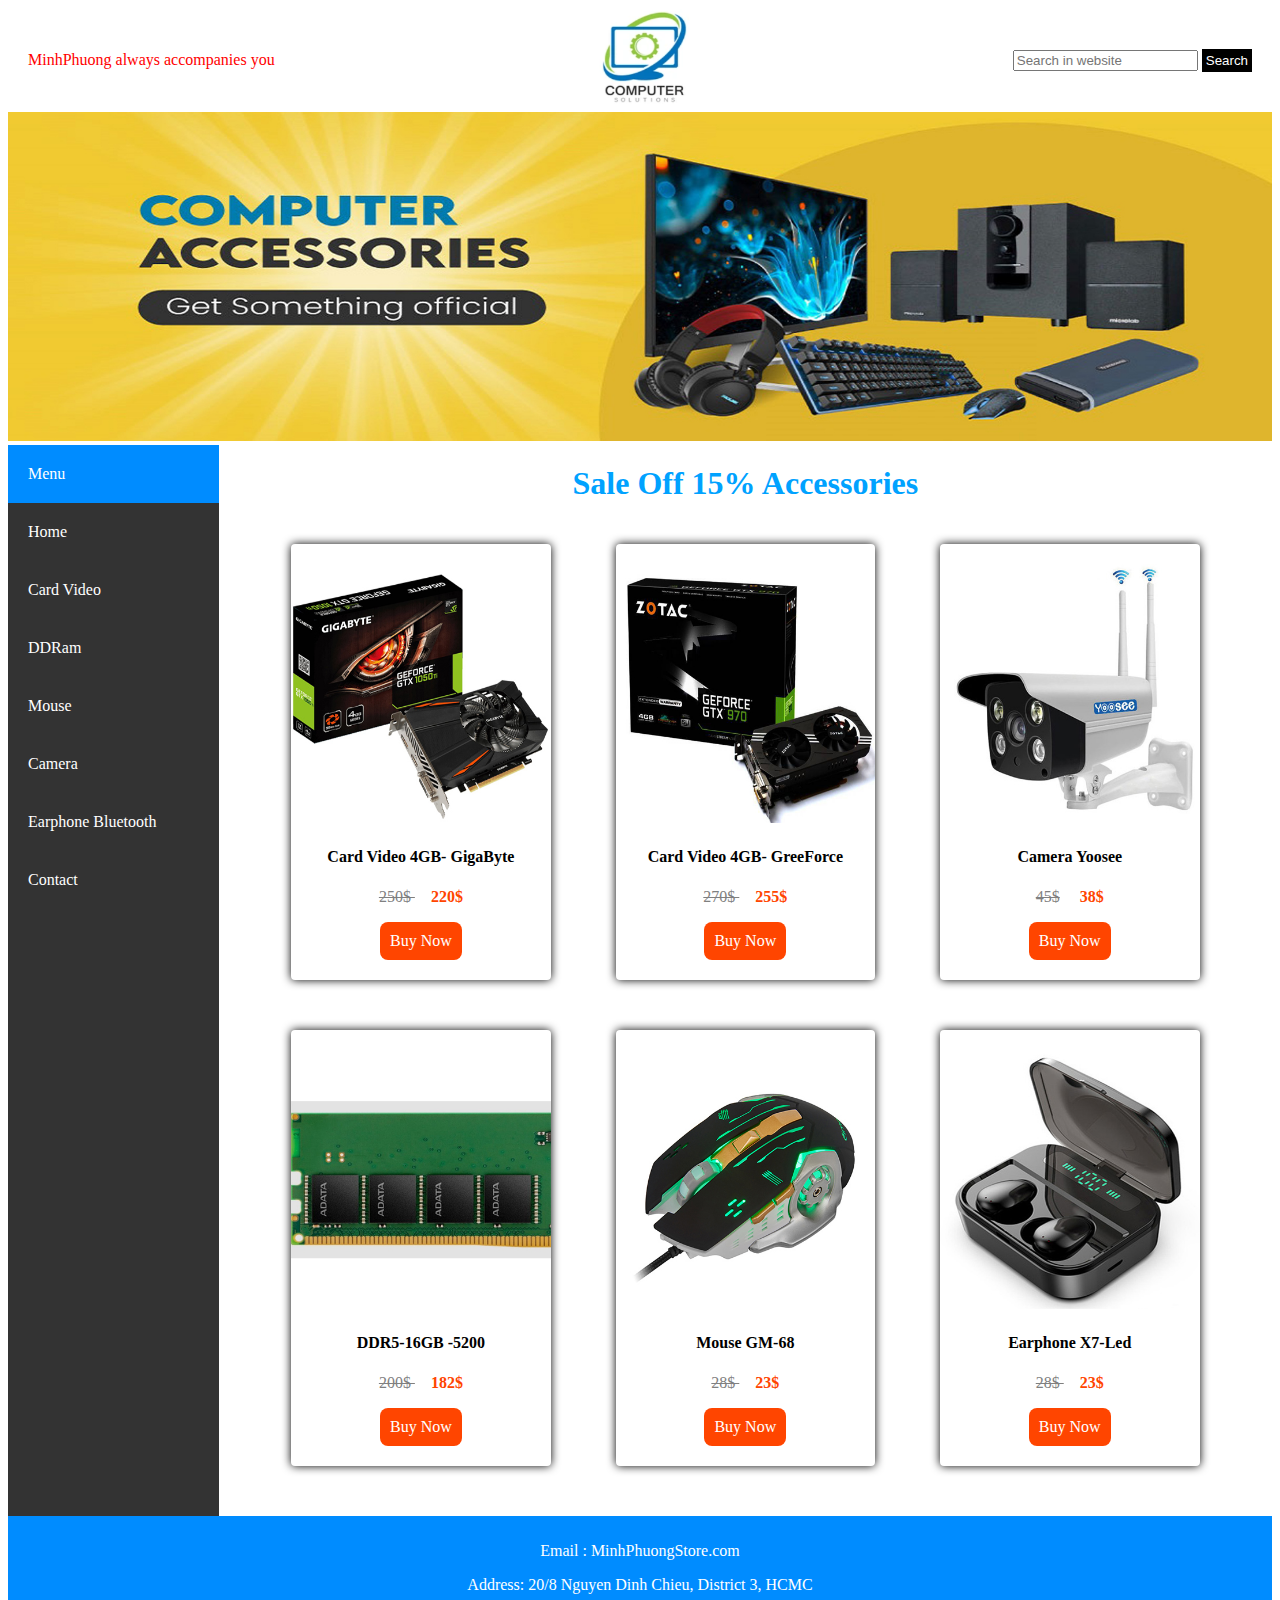
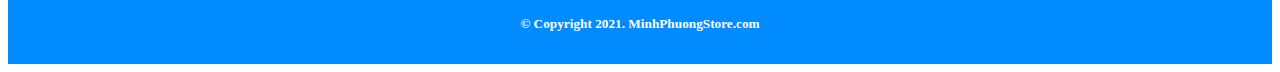
<file: Computer_Website/index.html>
<!doctype html>
<html>
<head>
<meta charset="utf-8">
<title>MinhPhuong Store</title>
<link rel="stylesheet" href="./CSS/styleindex.css">



</head>

<body>
	
<div class="header">
	
	<div class="header__tile">
		MinhPhuong always accompanies you
	</div>
		
	<div class="header__logo">
		<img src="images/logochanel.png">
	</div>

	<div class="header__search">
		<form>
		<input type="text" placeholder="Search in website">
		<button type="submit">Search</button>
		</form>
	
	</div>
	
</div>
<!----------------------------------------------------------------------------------------------->
	
<div class="banner">

	<img src="images/Banner01.jpg" alt="Singapore" />

</div>
	
<!----------------------------------------------------------------------------------------------->

<div class="content">

	<div class="menu">
	  <!--You will code the menu content here-->
	  <ul class="navbar__left">
		  <li class="navbar__left__link">Menu</li>
		  <li class="navbar__left__link"><a href="">Home</a></li>
		  <li class="navbar__left__link"><a href="">Card Video</a></li>
		  <li class="navbar__left__link"><a href="">DDRam</a></li>
		  <li class="navbar__left__link"><a href="">Mouse</a></li>
		  <li class="navbar__left__link"><a href="">Camera</a></li>
		  <li class="navbar__left__link"><a href="">Earphone Bluetooth</a></li>
		  <li class="navbar__left__link"><a href="">Contact</a></li>
	  </ul>
	  
	</div>

	<div class="accessories">

	<h1 class="accessories__title">Sale Off 15% Accessories</h1>
	<div class="accessories__list">
		<div class="accessories__list__item">
			<div class="accessories__list__item__info">
				<img src="images/VGAGigabyte.jpg" alt="GigaByte" />
				<h4>Card Video 4GB- GigaByte</h4>
				<p> <del>250$ </del> &nbsp; &nbsp;  220$ </p>
				<div>Buy Now</div>
			</div>
		</div>
		<div class="accessories__list__item">
			<div class="accessories__list__item__info">
				<img src="images/VGAGreeForce.jpg" alt="Greeforce" />
				<h4> Card Video 4GB- GreeForce</h4>
				<p> <del>270$ </del> &nbsp; &nbsp;  255$ </p>
				<div>Buy Now</div>
			</div>
		</div>
			
			<div class="accessories__list__item">
				<div class="accessories__list__item__info">
					<img src="images/CameraYoosee.jpg" alt="Camera Yoosee" />
					<h4>Camera Yoosee</h4>
					<p> <del>45$</del> &nbsp; &nbsp;  38$ </p>
					<div>Buy Now</div>
				</div>
			</div>
			
			<div class="accessories__list__item">
				<div class="accessories__list__item__info">
					<img src="images/DDR5.jpg" alt="Kingston" />
					<h4>DDR5-16GB -5200 </h4>
					<p> <del>200$ </del> &nbsp; &nbsp;  182$ </p>
					<div>Buy Now</div>
				</div>
			</div>
			
			<div class="accessories__list__item">
				<div class="accessories__list__item__info">
					<img src="images/MouseGM68.jpg" alt="Gamer" />
					<h4>Mouse GM-68 </h4>
					<p> <del>28$ </del> &nbsp; &nbsp;  23$ </p>
					<div>Buy Now</div>
				</div>
			</div>
			
			<div class="accessories__list__item">
				<div class="accessories__list__item__info">
					<img src="images/X7Led.jpg" alt="Gamer" />
					<h4>Earphone X7-Led </h4>
					<p> <del>28$ </del> &nbsp; &nbsp;  23$ </p>
					<div>Buy Now</div>
				</div>
			</div>
			
		</div>
	</div>
	<div style="clear: both;"></div>
</div> 

</div>

<!----------------------------------------------------------------------------------------------->

<div class="footer">
	<div class="footer__content">
		<p>Email : MinhPhuongStore.com</p>
			<p>Address: 20/8 Nguyen Dinh Chieu, District 3, HCMC</p>
			<h5>&copy; Copyright 2021. MinhPhuongStore.com</h5>
	</div>
			

</div>
		
	<script src="./js/javascripts.js"></script>
</body>
</html>
</file>
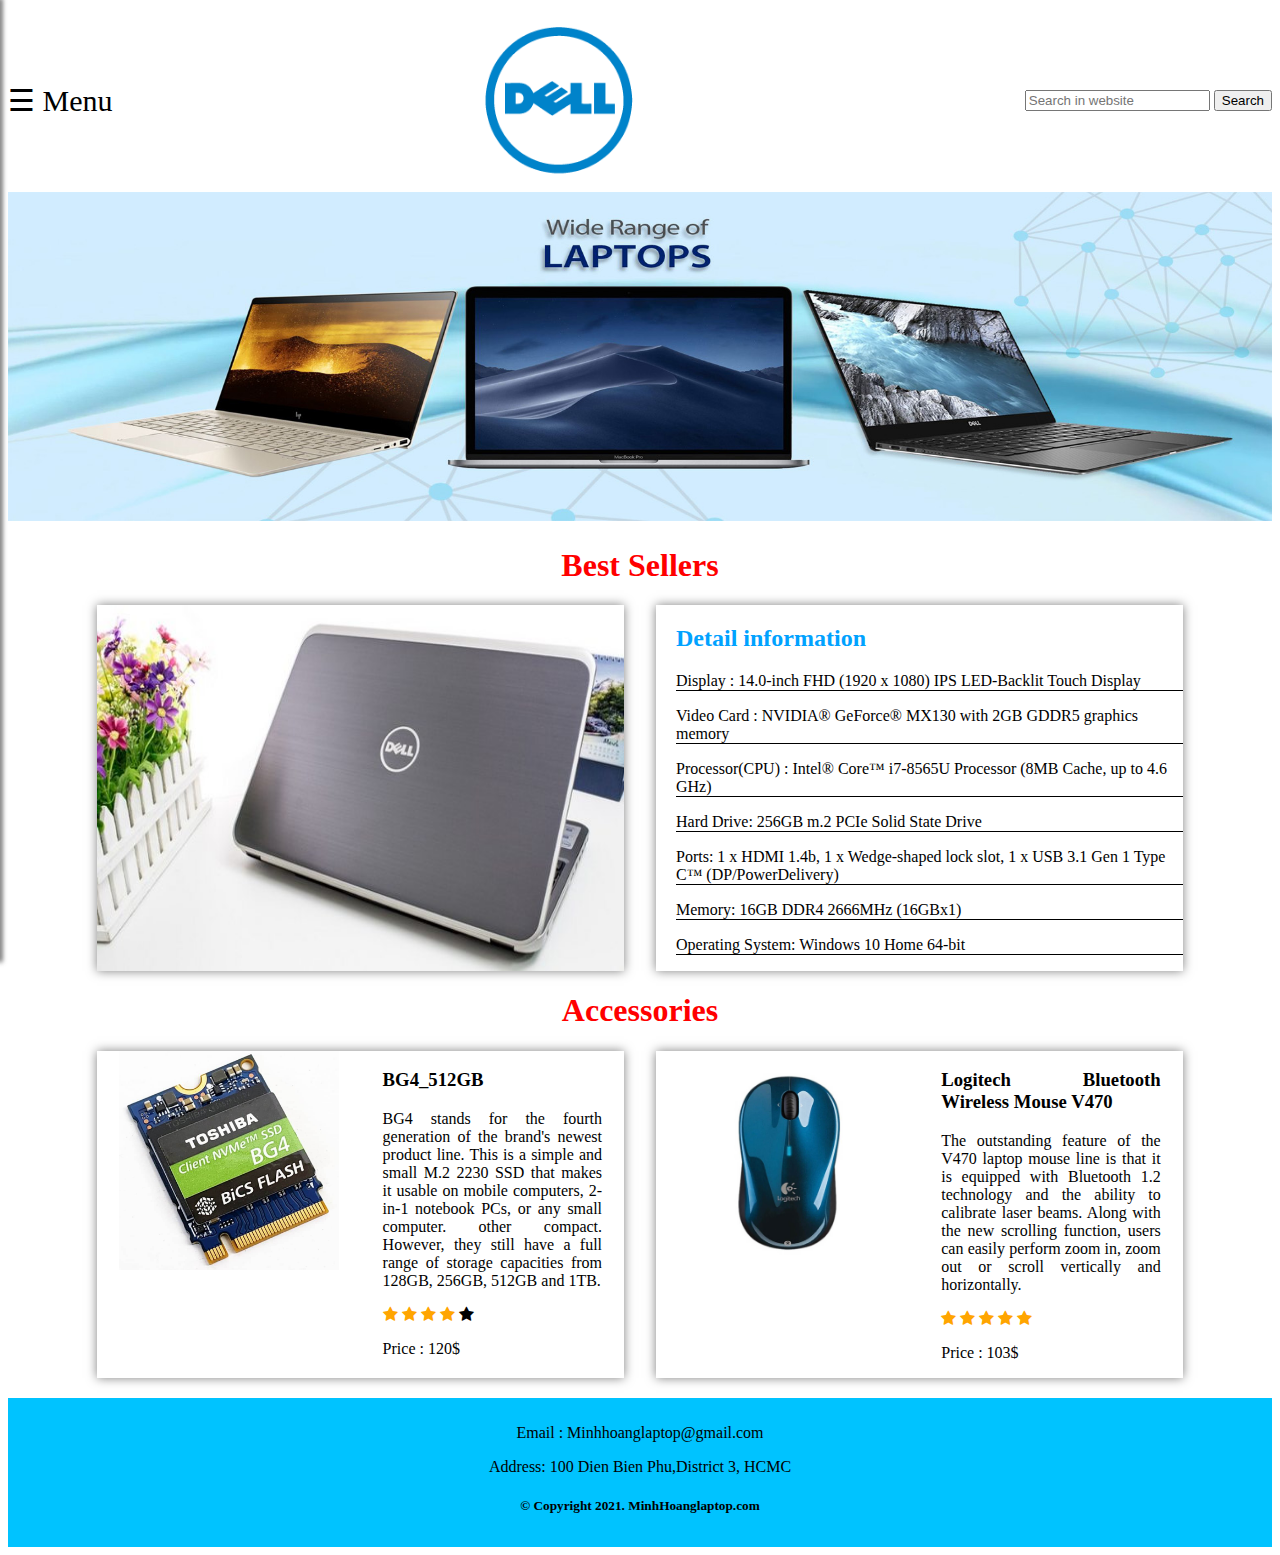
<file: Dell_Laptop_Website/index.html>
<!doctype html>
<html>

<head>
	<meta charset="utf-8">
	<title>MinhHoangLaptop</title>
	<link href="https://fonts.googleapis.com/css?family=Playfair+Display&display=swap" rel="stylesheet">
	<link rel="stylesheet" href="https://cdnjs.cloudflare.com/ajax/libs/font-awesome/4.7.0/css/font-awesome.min.css">
	<link rel="stylesheet" href="./CSS/styleindex.css">
	<style>
		.checked {
			color: orange;
		}

		.sidenav {
			height: 100%;
			width: 0;
			position: fixed;
			z-index: 1;
			top: 0;
			left: 0;
			background-color: #07A0C7;
			overflow-x: hidden;
			transition: 0.5s;
			padding-top: 60px;
			webkit-box-shadow: 0px 0px 5px 2px rgba(0, 0, 0, 0.75);
			-moz-box-shadow: 0px 0px 5px 2px rgba(0, 0, 0, 0.75);
			box-shadow: 0px 0px 5px 2px rgba(0, 0, 0, 0.75);
		}

		.sidenav a {
			padding: 8px 8px 8px 32px;
			text-decoration: none;
			font-size: 25px;
			color: #818181;
			display: block;
			transition: 0.3s;
			color: #FCF41B;
		}

		.sidenav a:hover {
			color: #FFFFFF;
			font-weight: bold;
		}

		.sidenav .closebtn {
			position: absolute;
			top: 0;
			right: 25px;
			font-size: 36px;
			margin-left: 50px;
		}

		@media screen and (max-height: 450px) {
			.sidenav {
				padding-top: 15px;
			}

			.sidenav a {
				font-size: 18px;
			}
		}
	</style>



</head>

<body>

	<div class="header">
		<div class="header_menu">
			<div id="mySidenav" class="sidenav">
				<a href="javascript:void(0)" class="closebtn" onclick="closeNav()">&times;</a>
				<a href="#">Home</a>
				<a href="#">About</a>
				<a href="#">Laptop</a>
				<a href="#">PC</a>
				<a href="#">Accessories</a>
				<a href="#">Contact</a>
			</div>

			<span style="font-size:30px;cursor:pointer;" onclick="openNav()">&#9776; Menu</span>
		</div>

		<div class="header_logo">
			<a href="index.html"><img src="images/logochanel.png"></a>
		</div>


		<div class="header_search">
			<form>
				<input type="text" placeholder="Search in website">
				<button type="submit">Search</button>
			</form>

		</div>

	</div>



	<div class="banner">

		<img src="images/Banner01.jpg" alt="Chanel" />

	</div>

	<div class="best_seller">
		<h1 class="best_seller-title">Best Sellers</h1>
		<div class="best_seller-content">
			<div class="best_seller-content-image">
				<img src="images/Dell01.jpg" alt="Laptop Dell Core i7" />
			</div>
			<div class="best_seller-content-details">
				<div class="best_seller-content-details-info">
						<h2>Detail information</h2>

					<p>Display : 14.0-inch FHD (1920 x 1080) IPS LED-Backlit Touch Display</p>
					<p>Video Card : NVIDIA® GeForce® MX130 with 2GB GDDR5 graphics memory</p>
					<p>Processor(CPU) : Intel® Core™ i7-8565U Processor (8MB Cache, up to 4.6 GHz)</p>
					<p>Hard Drive: 256GB m.2 PCIe Solid State Drive </p>
					<p>Ports: 1 x HDMI 1.4b, 1 x Wedge-shaped lock slot, 1 x USB 3.1 Gen 1 Type C™ (DP/PowerDelivery)</p>
					<p>Memory: 16GB DDR4 2666MHz (16GBx1)</p>
					<p>Operating System: Windows 10 Home 64-bit</p>
				</div>
				

			</div>
		</div>
		<div style="clear: both;"></div>
	</div>



	<div class="accessories">

		<h1 class="accessories_title">Accessories</h1>
		<div class="accessories_list">

			<div class="accessories_item">
				<div class="accessories_item-image">
					<img src="images/Chanel_N5.jpg" />
				</div>
				
				<div class="accessories_item-content">
					<h3>BG4_512GB</h3>
					<p>BG4 stands for the fourth generation of the brand's newest product line. This is a simple and small
						M.2
						2230 SSD that makes it usable on mobile computers, 2-in-1 notebook PCs, or any small computer. other
						compact. However, they still have a full range of storage capacities from 128GB, 256GB, 512GB and
						1TB.
					</p>
	
					<p>
						<span class="fa fa-star checked"></span>
						<span class="fa fa-star checked"></span>
						<span class="fa fa-star checked"></span>
						<span class="fa fa-star checked"></span>
						<span class="fa fa-star"></span>
	
					</p>
					<p>Price : 120$ </p>
				</div>
	
	
			</div>
	
	
			<div class="accessories_item"> 

				<div class="accessories_item-image">
					<img src="images/Chanel_N5_02.jpg" />
				</div>
				
				<div class="accessories_item-content">
					<h3>Logitech Bluetooth Wireless Mouse V470</h3>
					<p>The outstanding feature of the V470 laptop mouse line is that it is equipped with Bluetooth 1.2
						technology and the ability to calibrate laser beams. Along with the new scrolling function, users
						can easily perform zoom in, zoom out or scroll vertically and horizontally.</p>
					<p>
						<span class="fa fa-star checked"></span>
						<span class="fa fa-star checked"></span>
						<span class="fa fa-star checked"></span>
						<span class="fa fa-star checked"></span>
						<span class="fa fa-star checked"></span>
					</p>
					<p>Price : 103$ </p>
				</div>

			</div>
		</div>
		<div style="clear: both; margin-bottom: 10px;"></div>

	</div>

	<div class="footer">
		<div class="footer-content">
			<p>Email : Minhhoanglaptop@gmail.com</p>
		<p>Address: 100 Dien Bien Phu,District 3, HCMC</p>
		<h5>&copy; Copyright 2021. MinhHoanglaptop.com</h5>
		</div>
		

	</div>
	<script src="./js/mycode.js"></script>

</body>


</html>
</file>
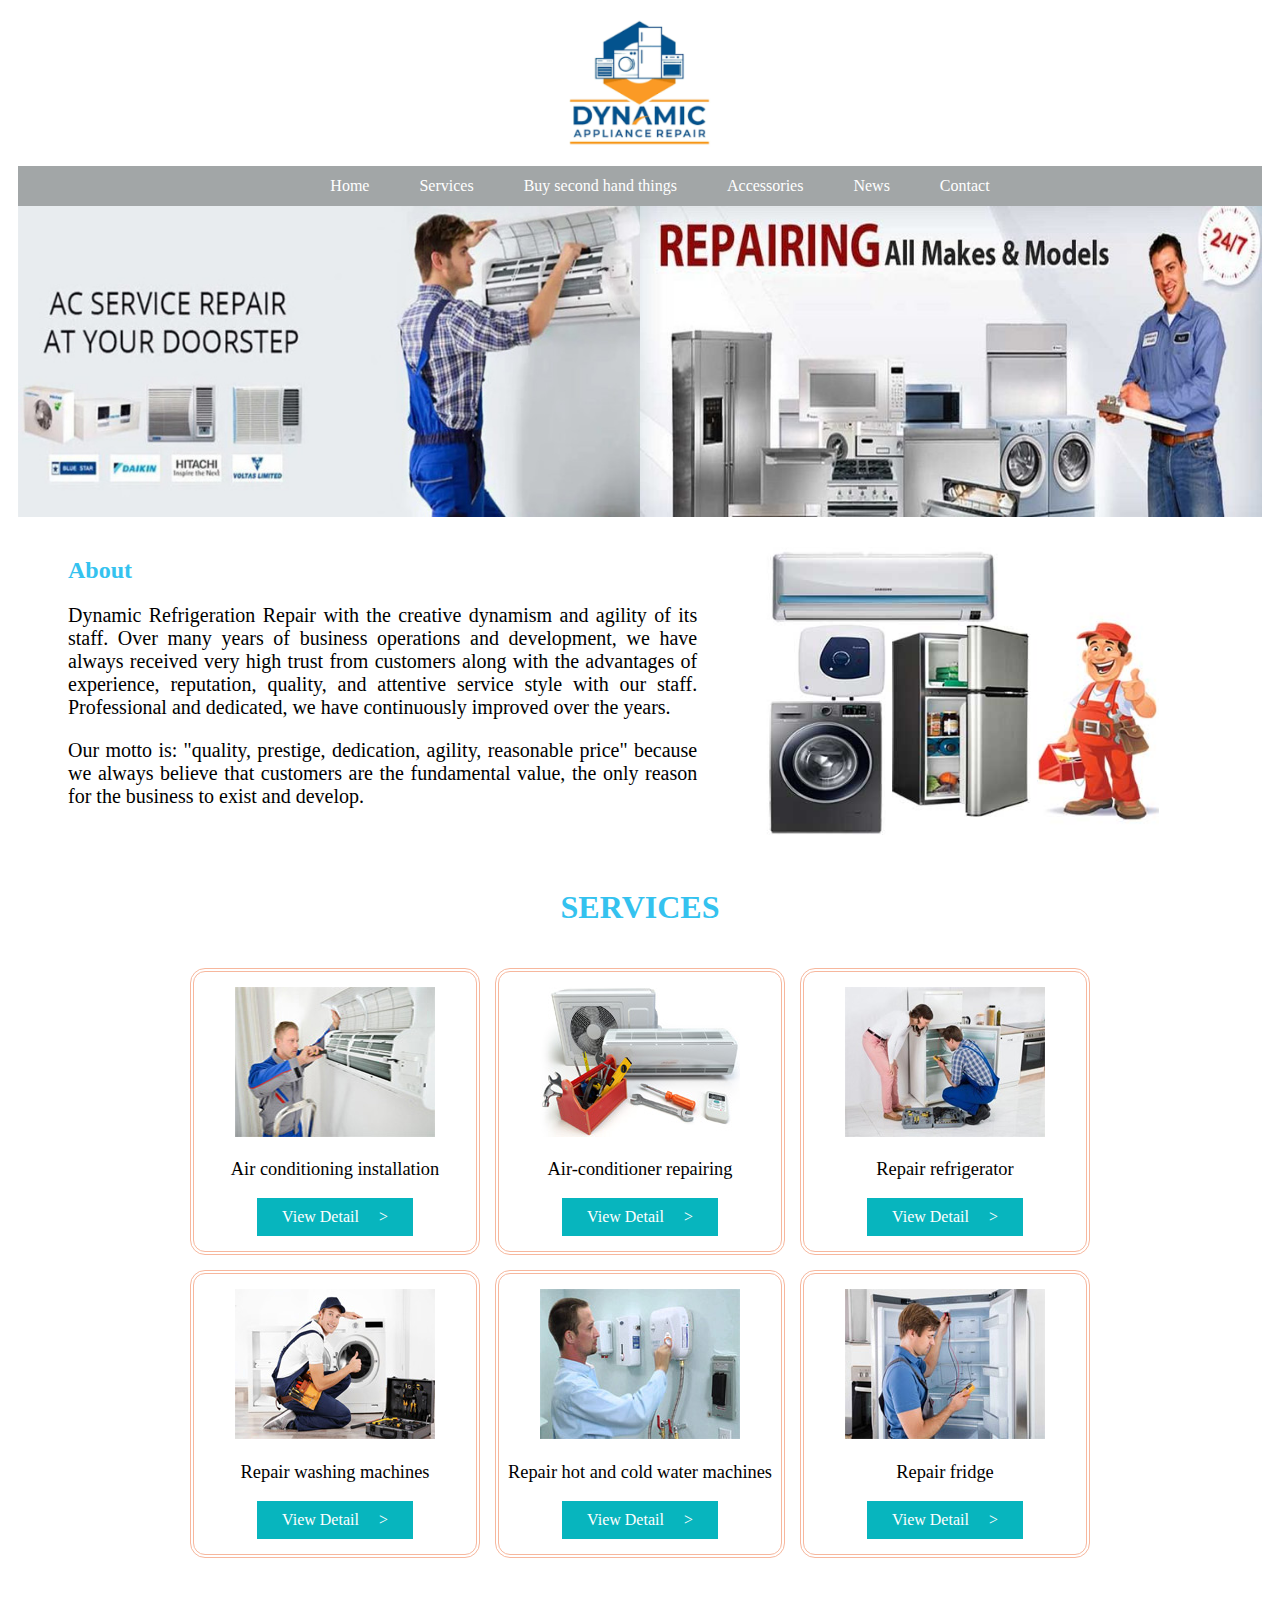
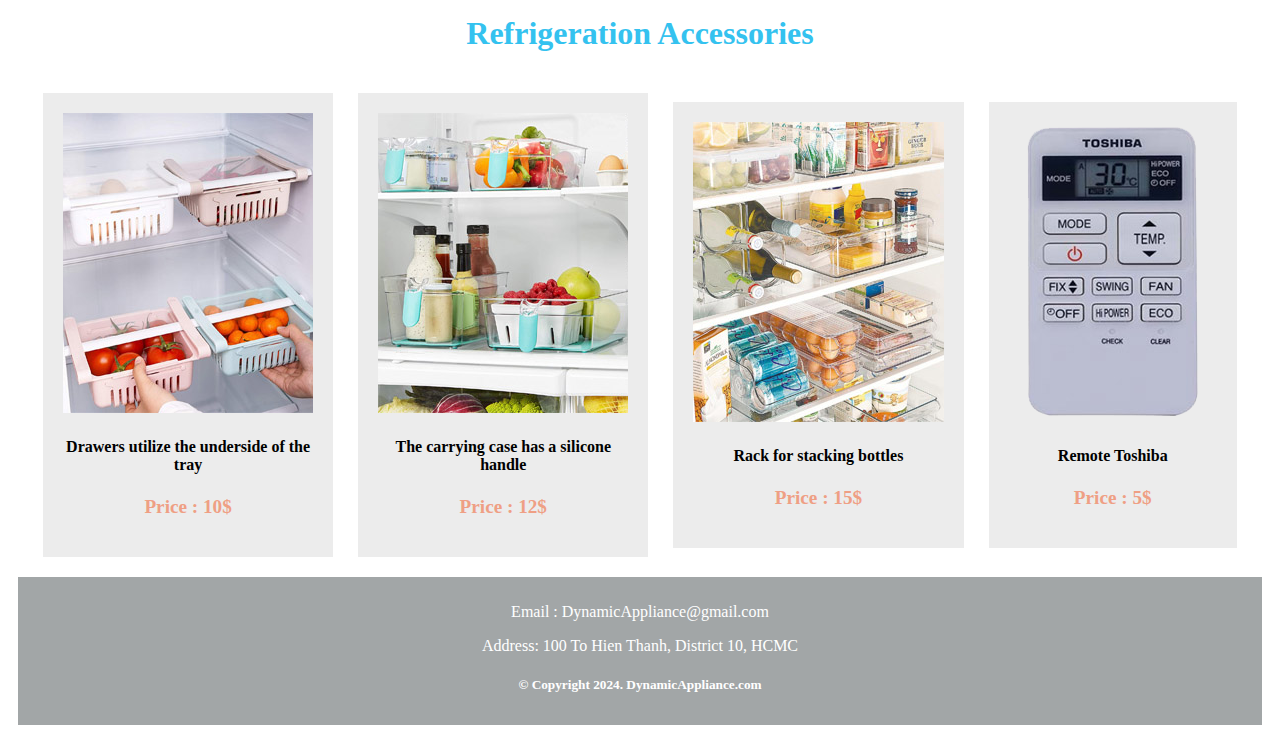
<file: Dynamic_Application_Website/index.html>
<!DOCTYPE html>
<html>
    <head>
        <meta charset="UTF-8" />
        <title>DYNAMIC Appliance Repair</title>

        <!--Embed css here-->
        <link rel="stylesheet" href="css/styleindex.css" />
    </head>

    <body>
        <div class="container">
            <!--content container-->

            <div class="logo">
                <!--content logo-->
                <img src="images/logo.PNG" alt="Dynamic" />
            </div>
            <!-- Finish content logo-->

            <div class="navbar">
                <!--content Menu-->
                <ul>
                    <li><a href="#">Home</a></li>
                    <li><a href="#">Services</a></li>
                    <li><a href="#">Buy second hand things</a></li>
                    <li><a href="#">Accessories</a></li>
                    <li><a href="#">News</a></li>
                    <li id="contact"><a href="#">Contact</a></li>
                </ul>
            </div>

            <!-- Finish content Menu-->

            <div class="banners">
                <!--content banner-->
                <img src="images/Bannerice01.jpg" alt="Ice Cream" />
                <img src="images/Bannerice02.jpg" alt="Ice Cream" />
            </div>

            <!-- Finish content banner-->

            <div class="about">
                <!--content About-->

                <div class="left">
                    <!--Description text content-->
                    <h2>About</h2>
                    <p>
                        Dynamic Refrigeration Repair with the creative dynamism
                        and agility of its staff. Over many years of business
                        operations and development, we have always received very
                        high trust from customers along with the advantages of
                        experience, reputation, quality, and attentive service
                        style with our staff. Professional and dedicated, we
                        have continuously improved over the years.
                    </p>

                    <p>
                        Our motto is: "quality, prestige, dedication, agility,
                        reasonable price" because we always believe that
                        customers are the fundamental value, the only reason for
                        the business to exist and develop.
                    </p>
                </div>
                <!-- Finish Description text content-->

                <div class="right">
                    <!--Image on the right-->
                    <img src="images/gioithieu.jpg" alt="Dynamic appliance" />
                </div>
                <!-- Finish Image on the right-->
            </div>
            <!--content About-->

            <div class="heading">
                <!--content services title -->
                <h1>SERVICES</h1>
            </div>
            <!-- Finish content services title -->

            <div class="list">
                <!--detail of services-->

                <div class="item">
                    <img
                        src="images/lapmaylanh.jpg"
                        alt="Install air conditioning"
                    />
                    <p>Air conditioning installation</p>
                    <a href="#" class="button"
                        >View Detail &nbsp; &nbsp; &gt;
                    </a>
                </div>

                <div class="item">
                    <img
                        src="images/suamaylanh.jpg"
                        alt="Air-conditioner repairing"
                    />
                    <p>Air-conditioner repairing</p>
                    <a href="#" class="button"
                        >View Detail &nbsp; &nbsp; &gt;</a
                    >
                </div>

                <div class="item">
                    <img src="images/suatulanh.jpg" alt="Repair refrigerator" />
                    <p>Repair refrigerator</p>
                    <a href="#" class="button"
                        >View Detail &nbsp; &nbsp; &gt;
                    </a>
                </div>

                <div class="item">
                    <img
                        src="images/suamaygiat.jpg"
                        alt="Repair washing machines"
                    />
                    <p>Repair washing machines</p>
                    <a href="#" class="button"
                        >View Detail &nbsp; &nbsp; &gt;
                    </a>
                </div>

                <div class="item">
                    <img
                        src="images/suamaynonglanh.jpg"
                        alt="Repair hot and cold water machines"
                    />
                    <p>Repair hot and cold water machines</p>
                    <a href="#" class="button"
                        >View Detail &nbsp; &nbsp; &gt;
                    </a>
                </div>

                <div class="item">
                    <img src="images/suatumat.jpg" alt="Repair fridge" />
                    <p>Repair fridge</p>
                    <a href="#" class="button"
                        >View Detail &nbsp; &nbsp; &gt;
                    </a>
                </div>

                <div style="clear: both"></div>
            </div>
            <!-- Finish detail of services-->

            <div class="heading">
                <!--content Refrigeration Accessories title-->
                <h1>Refrigeration Accessories</h1>
            </div>
            <!-- Finish content Refrigeration Accessories title-->

            <div class="acc">
                <!--detail of Refrigeration Accessories-->

                <div class="item">
                    <img src="images/ngankeoluoi.jpg" alt="dynamic" />
                    <h4>Drawers utilize the underside of the tray</h4>
                    <p>Price : 10$</p>
                </div>

                <div class="item">
                    <img src="images/hopdungsilicon.jpg" alt="Dynamic" />
                    <h4>The carrying case has a silicone handle</h4>
                    <p>Price : 12$</p>
                </div>

                <div class="item">
                    <img src="images/giadungchai.jpg" alt="Dynamic" />
                    <h4>Rack for stacking bottles</h4>
                    <p>Price : 15$</p>
                </div>

                <div class="item">
                    <img src="images/Remote.png" alt="Dynamic" />
                    <h4>Remote Toshiba</h4>
                    <p>Price : 5$</p>
                </div>
            </div>
            <!-- Finish detail of Refrigeration Accessories-->

            <!-------------------------------------------------------------------------------------------------------------------->

            <div class="footer">
                <!-- content footer-->

                <p>Email : DynamicAppliance@gmail.com</p>
                <p>Address: 100 To Hien Thanh, District 10, HCMC</p>
                <h5>&copy; Copyright 2024. DynamicAppliance.com</h5>
            </div>
            <!-- Finish content footer-->
        </div>
        <!--Finish container-->
        <script>
            const contact = document.getElementById("contact");

            function popUp() {
                let phoneNumber = prompt("Enter your phone!");
                alert(
                    `The store will contact you as soon as possible via phone number: \n${phoneNumber}`
                );
            }

            contact.addEventListener("click", popUp);
        </script>
    </body>
</html>
</file>
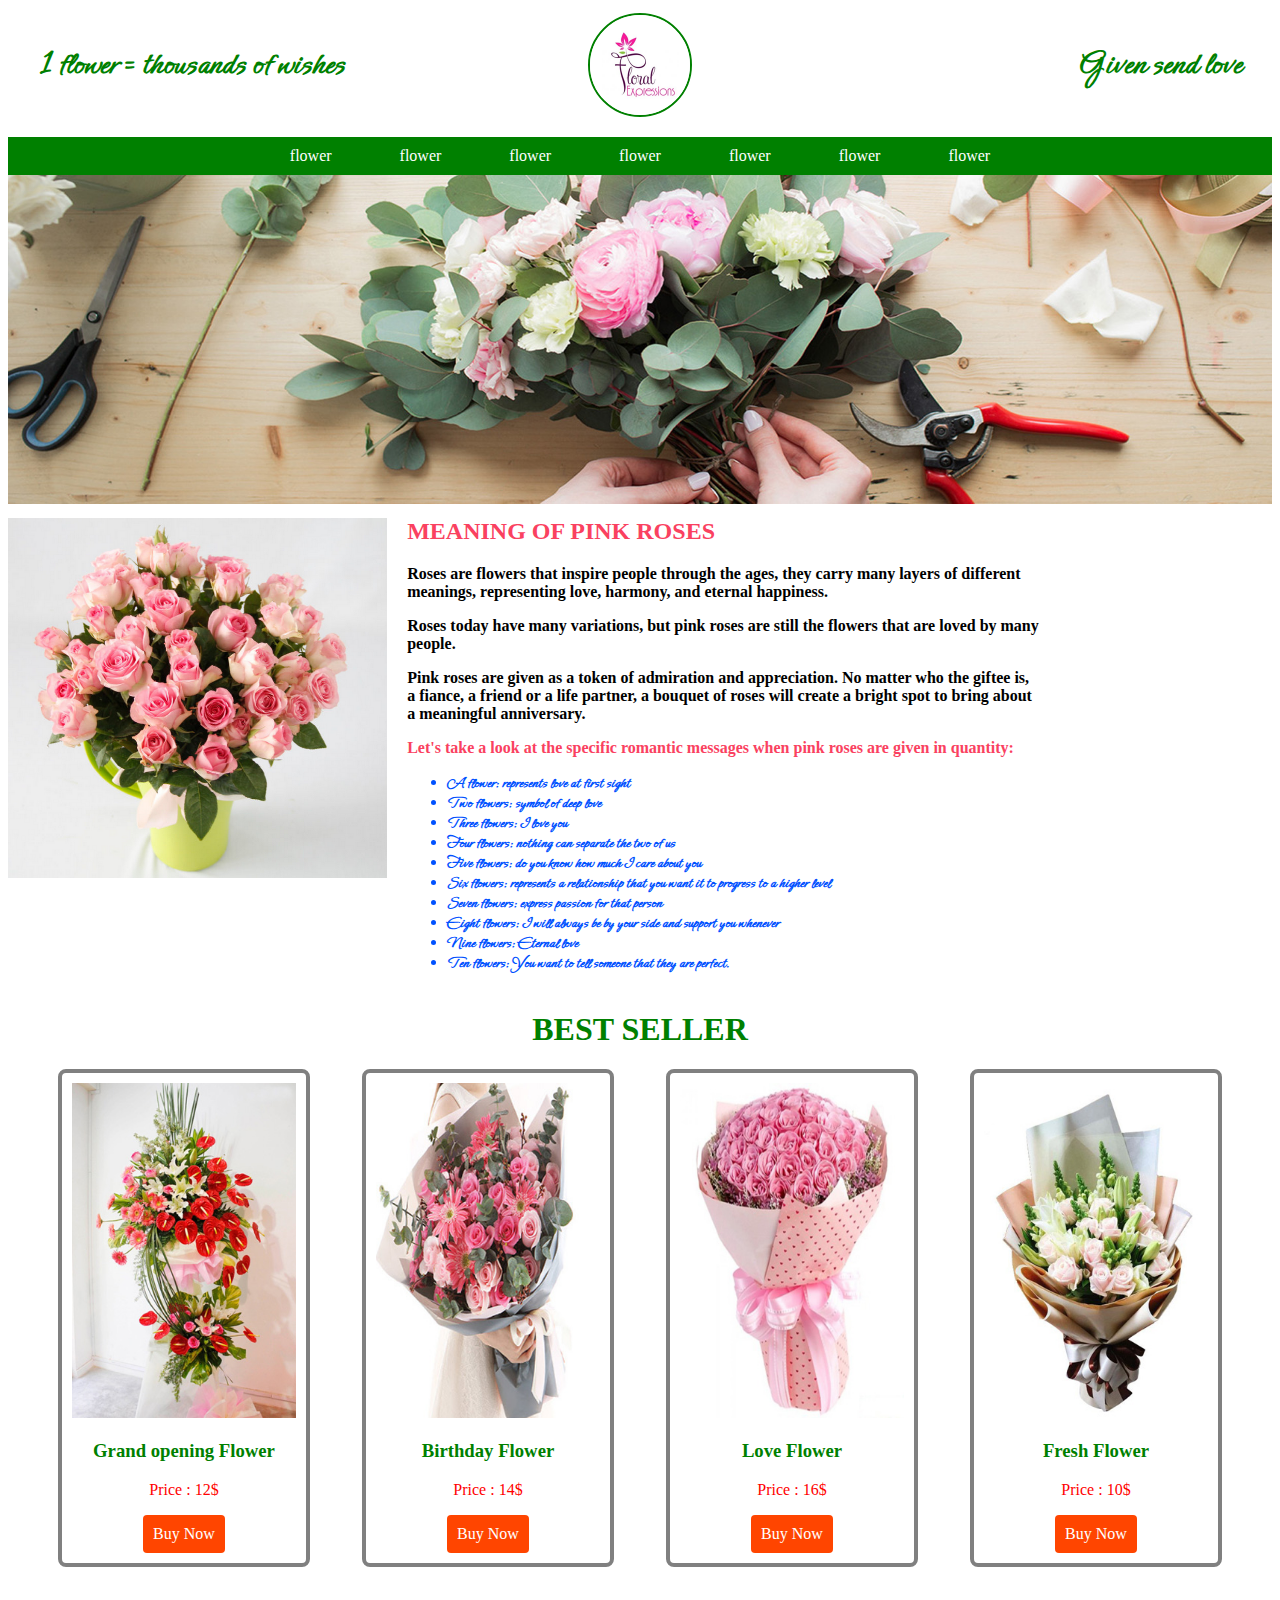
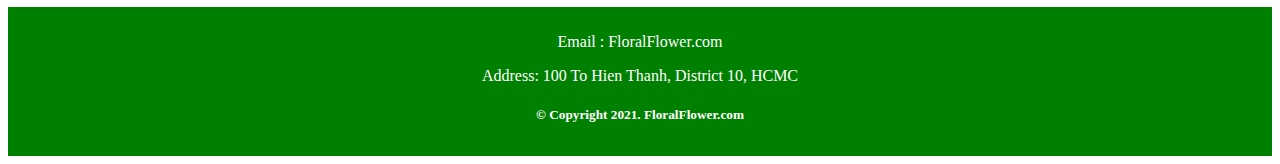
<file: Flora_Flower_Website/index.html>
<!doctype html>
<html>
<head>
<meta charset="UTF-8">
<title>Floral Flower</title>
<link href="https://fonts.googleapis.com/css2?family=Ephesis&display=swap" rel="stylesheet"> 
<link rel="stylesheet" href="./css/styleindex.css">


</head>

<body>
	<div class="container">
		
		 <div class="header">

			 <div class="header__left">
				<p style="font-family: 'Ephesis', cursive;">1 flower = thousands of wishes</p>
			 </div>

			 <div class="header__logo">
				<img src="images/Logo.PNG" alt="Flower Floral" />
			 </div>

			 <div class="header__right">
				<p style="font-family: 'Ephesis', cursive;">Given send love</p>
			 </div>

		 </div>
	
	 <!---------------------------------------------------------------------------------------------->
	   
		 <div class="menu">

			<!--you will code the horizontal menu here-->
			<ul class="navbar">
				<li class="navbar__link"><a href="#">flower</a></li>
				<li class="navbar__link"><a href="#">flower</a></li>
				<li class="navbar__link"><a href="#">flower</a></li>
				<li class="navbar__link"><a href="#">flower</a></li>
				<li class="navbar__link"><a href="#">flower</a></li>
				<li class="navbar__link"><a href="#">flower</a></li>
				<li class="navbar__link"><a href="#">flower</a></li>
			</ul>

		 </div>
	 
	  <!---------------------------------------------------------------------------------------------->
	 
		 <div class="banner">
			<img src="images/Banner01.jpg" alt="flower Floral" />

		 </div>
	 
	  <!---------------------------------------------------------------------------------------------->
	  <div class="highlight">
	
		 <div class="highlight__image">

			<img src="images/Hoahong01.PNG"  alt=" Rose Floral"/> 

		 </div>

		 <div class="highlight__content">
			<h2>MEANING OF PINK ROSES</h2>
			<p>Roses are flowers that inspire people through the ages, they carry many layers of different meanings, representing love, harmony, and eternal happiness.</p>

			<p>Roses today have many variations, but pink roses are still the flowers that are loved by many people.</p>

			<p>Pink roses are given as a token of admiration and appreciation. No matter who the giftee is, a fiance, a friend or a life partner, a bouquet of roses will create a bright spot to bring about a meaningful anniversary.</p>

			<p>Let's take a look at the specific romantic messages when pink roses are given in quantity:</p>

			<ul>

				<li>A flower: represents love at first sight</li>
				<li>Two flowers: symbol of deep love</li>
				<li>Three flowers: I love you</li>
				<li>Four flowers: nothing can separate the two of us</li>
				<li>Five flowers: do you know how much I care about you</li>
				<li>Six flowers: represents a relationship that you want it to progress to a higher level</li>
				<li>Seven flowers: express passion for that person</li>
				<li>Eight flowers: I will always be by your side and support you whenever</li>
				<li>Nine flowers: Eternal love</li>
				<li>Ten flowers: You want to tell someone that they are perfect. </li>

			</ul>

		 </div>
		</div>

		 <div style="clear: both;"></div>

			 <div class="seller">

				 <h1 class="seller__title">BEST SELLER</h1>

				 <div class="seller__list">
					 <div class="seller__list__item">
						<div class="seller__list__item__details">

							<img src="images/Hoachucmung.jpg" alt="Floral Flower" />
							<h3>Grand opening Flower</h3>
							<p>Price : 12$</p>
							<div onclick="customerBuy()">Buy Now </div>
		
						 </div>

					 </div>
				 

				 <div class="seller__list__item">
					<div class="seller__list__item__details">

						<img src="images/Hoasinhnhat.jpg" alt="Floral Flower" />
						<h3>Birthday Flower</h3>
						<p>Price : 14$</p>
						<div onclick="customerBuy()">Buy Now </div>
	
					 </div>
						 
				</div>
				
				 <div class="seller__list__item">
					<div class="seller__list__item__details">

						<img src="images/Hoatinhyeu.jpg" alt="Floral Flower" />
						<h3>Love Flower</h3>
						<p>Price : 16$</p>
						<div onclick="customerBuy()">Buy Now </div>
	
					 </div>
						 
				</div>
				 
				 <div class="seller__list__item">
					<div class="seller__list__item__details">

						<img src="images/Hoatuoi.jpg" alt="Floral Flower" />
						<h3>Fresh Flower</h3>
						<p>Price : 10$</p>
						<div onclick="customerBuy()">Buy Now </div>
	
					 </div>
						 
				</div>
				 

				</div>

				 <div style="clear: both;"></div>

			</div><!--Kết thúc listflower-->

			<div class="footer">
				<div class="footer__content">
					<p>Email : FloralFlower.com</p>
					<p>Address: 100 To Hien Thanh, District 10, HCMC</p>
					<h5>&copy; Copyright 2021. FloralFlower.com</h5>
				</div>
					

			</div>
	
	 
	</div><!--Kết thúc container-->
	<script src="./js/mycode.js"></script>
</body>
</html>
</file>
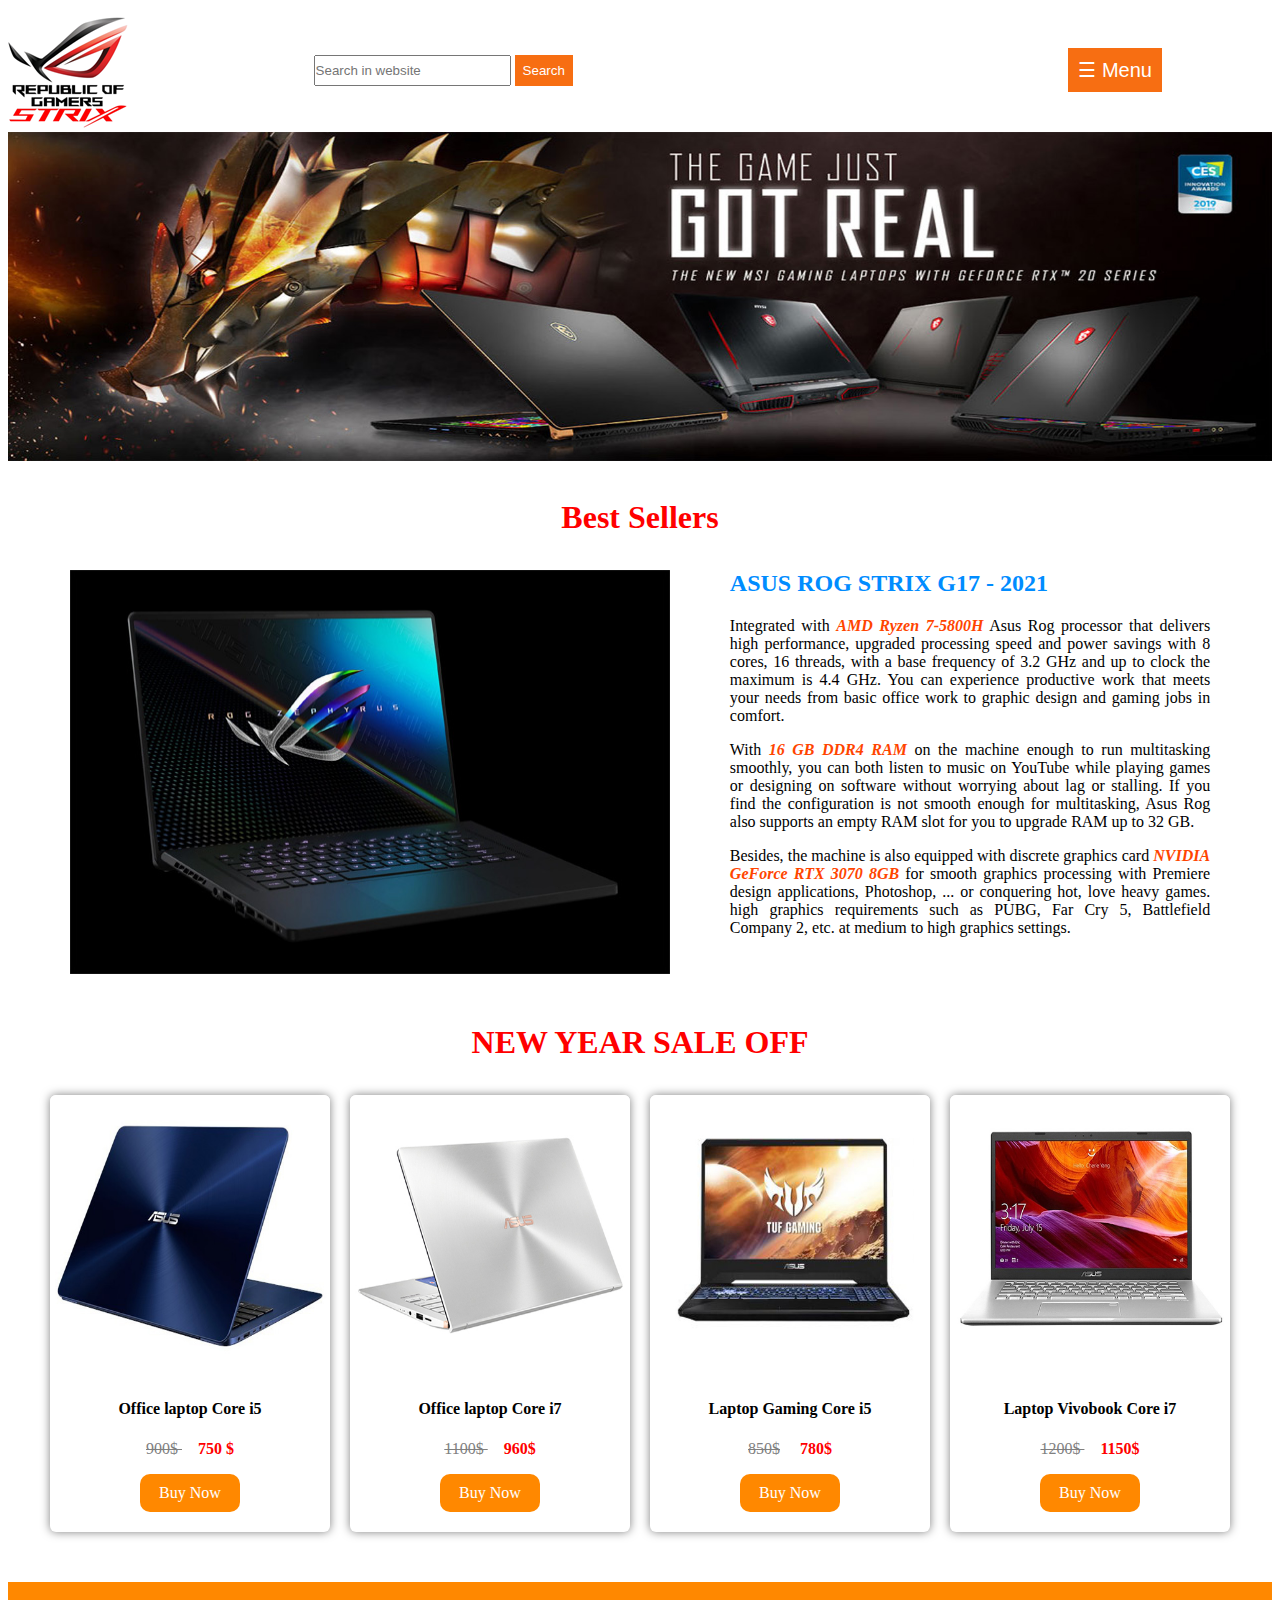
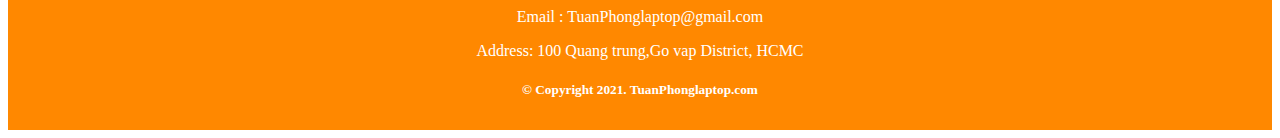
<file: Gaming_Laptop_Website/index.html>
<!doctype html>
<html>
<head>
<meta charset="utf-8">
<title>TuanPhongLaptop</title>
<link href="https://fonts.googleapis.com/css?family=Playfair+Display&display=swap" rel="stylesheet">
<link rel="stylesheet" href="./CSS/styleindex.css">
<style>
	
	
.sidebar {
  height: 100%;
  width: 0;
  position: fixed;
  z-index: 1;
  top: 0;
  left: 0;
  background-color: #0AB4B7;
  overflow-x: hidden;
  transition: 0.5s;
  padding-top: 60px;
 
}

.sidebar a {
  padding: 8px 8px 8px 32px;
  text-decoration: none;
  font-size: 25px;
  color: #818181;
  display: block;
  transition: 0.3s;
  color: #F3F90E;
}

.sidebar a:hover {
  color: #FFFFFF;
}

.sidebar .closebtn {
  position: absolute;
  top: 0;
  right: 25px;
  font-size: 36px;
  margin-left: 50px;
}

.openbtn {
  font-size: 20px;
  cursor: pointer;
  background-color: #F76E12;
  color: white;
  padding: 10px;
  border: none;
}

.openbtn:hover {
  background-color: #0BC9C0;
}

#main {
  transition: margin-left .5s;
  padding: 10px;
  margin-left: 300px;
}

/* On smaller screens, where height is less than 450px, change the style of the sidenav (less padding and a smaller font size) */
@media screen and (max-height: 450px) {
  .sidebar {padding-top: 15px;}
  .sidebar a {font-size: 18px;}
}
</style>
	


</head>

<body>

<div id="mySidebar" class="sidebar">
  <a href="javascript:void(0)" class="closebtn" onclick="closeNav()">×</a>
  <a href="#">Home</a>
  <a href="#">About</a>
  <a href="#">LapTop</a>
  <a href="#">PC</a>
  <a href="#">Contact</a>
</div>

	
<div class="header">
	
	<div class="header_logo">
		<a href="index.html"><img src="images/logochanel.png"></a>
	</div>


	<div class="header_search">
		<form>
		<input type="text" placeholder="Search in website">
		<button type="submit">Search</button>
		</form>

	</div>

	<div class="header_menu">
		<div id="main">
			<button class="openbtn" onclick="openNav()">☰ Menu</button>  
		</div>
	</div>
	
</div> 
	
	
	
<div class="header_banner">
		
	<img src="images/Banner01.jpg" alt="Chanel" />
		
</div>
	
<div class="best_seller"> 
	<div class="best_seller-title">
		<h1>Best Sellers</h1>
	</div>
	<div class="best_seller_info">
		<div class="best_seller_info-image">
			<img src="images/Asus01.jpg" alt="Laptop Asus Core i7" />
		</div>
		<div class="best_seller_info-detail">
			<h2>ASUS ROG STRIX G17 - 2021</h2>
	
			<p>Integrated with <span>AMD Ryzen 7-5800H</span> Asus Rog processor that delivers high performance, upgraded processing speed and power savings with 8 cores, 16 threads, with a base frequency of 3.2 GHz and up to clock the maximum is 4.4 GHz. You can experience productive work that meets your needs from basic office work to graphic design and gaming jobs in comfort.</p>
	
			<p>With <span>16 GB DDR4 RAM</span> on the machine enough to run multitasking smoothly, you can both listen to music on YouTube while playing games or designing on software without worrying about lag or stalling. If you find the configuration is not smooth enough for multitasking, Asus Rog also supports an empty RAM slot for you to upgrade RAM up to 32 GB.</p>
	
			<p>Besides, the machine is also equipped with discrete graphics card <span>NVIDIA GeForce RTX 3070 8GB</span> for smooth graphics processing with Premiere design applications, Photoshop, ... or conquering hot, love heavy games. high graphics requirements such as PUBG, Far Cry 5, Battlefield Company 2, etc. at medium to high graphics settings.</p>
		</div>
	</div>
	

	<div style="clear: both;"></div>
</div> 
	
	
	
<div class="new_sale_off">
	<div class="new_sale_off-title">
		<h1>NEW YEAR SALE OFF</h1>
	</div>
	<div class="new_sale_off-list">
		<div class="new_sale_off-item">
			<img src="images/sale01.jpg" alt="Laptop Asus" />
			<h4>Office laptop Core i5</h4>
			<p> <del>900$ </del> &nbsp; &nbsp;  750 $ </p>
			<div>Buy Now</div>
		</div>
	
		<div class="new_sale_off-item">
			<img src="images/sale02.jpg"  alt="Laptop Asus"  />
			<h4>Office laptop Core i7</h4>
			<p> <del>1100$ </del> &nbsp; &nbsp;  960$ </p>
			<div>Buy Now</div>
		</div>
	
		<div class="new_sale_off-item">
			<img src="images/sale03.jpg"  alt="Laptop Asus"  />
			<h4>laptop Gaming Core i5</h4>
			<p> <del>850$</del> &nbsp; &nbsp;  780$ </p>
			<div>Buy Now</div>
		</div>
	
		<div class="new_sale_off-item">
			<img src="images/sale04.jpg"  alt="Laptop Asus"  />
			<h4>laptop Vivobook Core i7</h4>
			<p> <del>1200$ </del> &nbsp; &nbsp;  1150$ </p>
			<div>Buy Now</div>
		</div>
	</div>

	<div style="clear: both; margin-bottom: 10px;"></div>

</div>	

<div class="footer">
	<div class="footer_content">
		<p>Email : TuanPhonglaptop@gmail.com</p>
		<p>Address: 100 Quang trung,Go vap District, HCMC</p>
		<h5>&copy; Copyright 2021. TuanPhonglaptop.com</h5>
	</div>
	

</div>

	<script src="./js/mycode.js"></script>
</body>


</html>
</file>
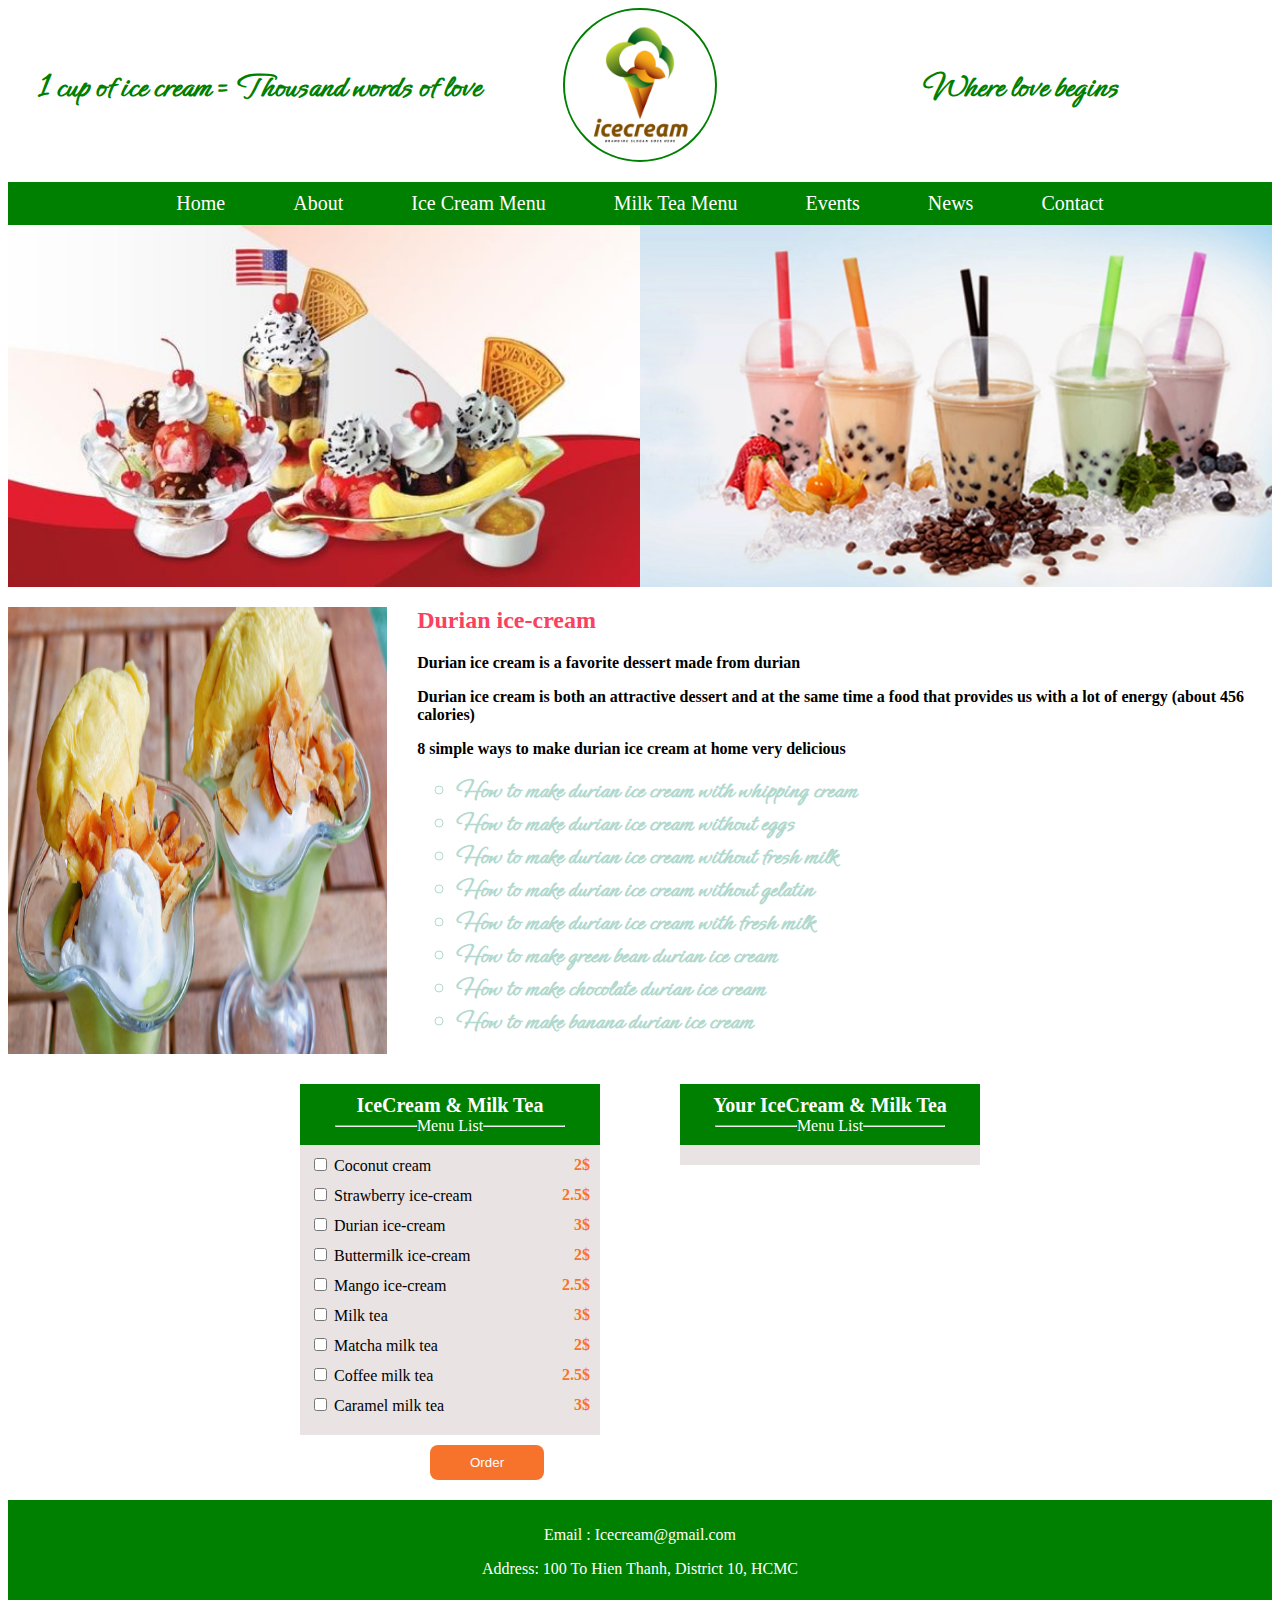
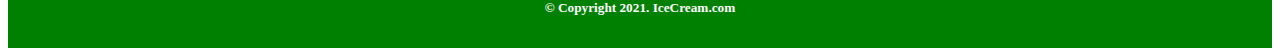
<file: IceCream_Website/index.html>
<!doctype html>
<html>

<head>
	<meta charset="UTF-8">
	<title>IceCream</title>
	<link href="https://fonts.googleapis.com/css2?family=Ephesis&display=swap" rel="stylesheet">
	<!--Embed CSS here-->
	<link rel="stylesheet" href="css/styleindex.css">
</head>

<body>

	<div> <!--container-->
		<div class="header-container"> <!--content header-->
			<div class="header-text">
				<p>1 cup of ice cream = Thousand words of love</p>
			</div>
			<div class="header-logo">
				<img src="images/logoice.png" alt="Ice Cream" />
			</div>
			<div class="header-text">
				<p>Where love begins</p>
			</div>
		</div>
		<!-- kết thúc header-->

		<div class="menu"> <!--content menu-->
			<ul class="navbar">
				<li class="navbar__link"><a href="#home">Home</a></li>
				<li class="navbar__link"><a href="#about">About</a></li>
				<li class="navbar__link"><a href="#news">Ice Cream Menu</a></li>
				<li class="navbar__link"><a href="#contact">Milk Tea Menu</a></li>
				<li class="navbar__link"><a href="#contact">Events</a></li>
				<li class="navbar__link"><a href="#contact">News</a></li>
				<li class="navbar__link"><a href="#contact">Contact</a></li>

			</ul>
		</div> <!--kết thúc menu-->

		<div class="banner"> <!--content banner-->

			<img src="images/Bannerice01.jpg" alt="Ice Cream" />
			<img src="images/Bannerice02.jpg" alt="Ice Cream" />

		</div> <!--kết thúc banner-->

		<div class="highlight">
			<div class="highlight-image"> <!--image product-->

				<img src="images/kemsaurieng.jpg" alt="Durian ice-cream" />

			</div> <!--kết thúc image product-->

			<div class="highlight-content"> <!--detail content-->

				<h2>Durian ice-cream</h2>

				<p>Durian ice cream is a favorite dessert made from durian</p>

				<p>Durian ice cream is both an attractive dessert and at the same time a food that provides us with a
					lot of energy (about 456 calories)</p>

				<p>8 simple ways to make durian ice cream at home very delicious</p>
				<ul>
					<li>How to make durian ice cream with whipping cream </li>
					<li>How to make durian ice cream without eggs </li>
					<li>How to make durian ice cream without fresh milk </li>
					<li>How to make durian ice cream without gelatin </li>
					<li>How to make durian ice cream with fresh milk </li>
					<li>How to make green bean durian ice cream </li>
					<li>How to make chocolate durian ice cream </li>
					<li>How to make banana durian ice cream </li>
				</ul>
			</div>
		</div>
		<!--kết thúc detail content-->

		<div style="clear: both;"></div>

		<div class="order">
			<form class="menu-list">
				<div class="menu-list_header">
					<p class="menu-list_header-first">IceCream & Milk Tea</p>
					<span class="menu-list_header-second">
						<hr class="minus">Menu List
						<hr class="minus">
					</span>
				</div>
				<div class="menu-list_content">
					<div class="menu-list_item">
						<div>
							<input type="checkbox" name="item" value="2" id="coconut">
							<label for="coconut">Coconut cream</label>
						</div>
						<span class="menu-list_item-price">2$</span>
					</div>
					<div class="menu-list_item">
						<div>
							<input type="checkbox" name="item" value="2.5" id="strawberry">
							<label for="strawberry">Strawberry ice-cream</label>
						</div>
						<span class="menu-list_item-price">2.5$</span>
					</div>
					<div class="menu-list_item">
						<div>
							<input type="checkbox" name="item" value="3" id="durian">
							<label for="durian">Durian ice-cream</label>
						</div>
						<span class="menu-list_item-price">3$</span>
					</div>
					<div class="menu-list_item">
						<div>
							<input type="checkbox" name="item" value="2" id="buttermilk">
							<label for="buttermilk">Buttermilk ice-cream</label>
						</div>
						<span class="menu-list_item-price">2$</span>
					</div>
					<div class="menu-list_item">
						<div>
							<input type="checkbox" name="item" value="2.5" id="mango">
							<label for="mango">Mango ice-cream</label>
						</div>
						<span class="menu-list_item-price">2.5$</span>
					</div>
					<div class="menu-list_item">
						<div>
							<input type="checkbox" name="item" value="3" id="milktea">
							<label for="milktea">Milk tea</label>
						</div>
						<span class="menu-list_item-price">3$</span>
					</div>
					<div class="menu-list_item">
						<div>
							<input type="checkbox" name="item" value="2" id="matcha">
							<label for="matcha">Matcha milk tea</label>
						</div>
						<span class="menu-list_item-price">2$</span>
					</div>
					<div class="menu-list_item">
						<div>
							<input type="checkbox" name="item" value="2.5" id="coffee">
							<label for="coffee">Coffee milk tea</label>
						</div>
						<span class="menu-list_item-price">2.5$</span>
					</div>
					<div class="menu-list_item">
						<div>
							<input type="checkbox" name="item" value="3" id="caramel">
							<label for="caramel">Caramel milk tea</label>
						</div>
						<span class="menu-list_item-price">3$</span>
					</div>

				</div>
				<button class="order-button" type="button" onclick="CalTotal()">Order</button>
			</form>

			<form class="menu-list">
				<div class="menu-list_header">
					<p class="menu-list_header-first">Your IceCream & Milk Tea</p>
					<span class="menu-list_header-second">
						<hr class="minus">Menu List
						<hr class="minus">
					</span>
				</div>
				<div class="menu-list_content">

				</div>
				<div class="menu-list_footer">
					Total amount: <span id="total-price"></span>
				</div>
			</form>
		</div>

		<div class="footer"> <!--content footer-->
			<p>Email : Icecream@gmail.com</p>
			<p>Address: 100 To Hien Thanh, District 10, HCMC</p>
			<h5>&copy; Copyright 2021. IceCream.com</h5>

		</div><!-- kết thúc footer-->

	</div><!--Kết thúc container-->

	<!--Embed Javascript here-->
	<script>
		function CalTotal() {
			let total = 0, menuListOrder = document.querySelectorAll('.menu-list')[0],
				menuListCart = document.querySelectorAll('.menu-list')[1],
				totalPrice = document.querySelector('#total-price'),
				checkedItems = menuListOrder.querySelectorAll('input[type="checkbox"]:checked'),
				menuListFooter = document.querySelector('.menu-list_footer'),
				menuListCartContent = menuListCart.querySelector('.menu-list_content');

			menuListCartContent.innerHTML = '';
			checkedItems.forEach(item => {
				const itemLabel = item.parentElement.querySelector('label').innerText;
				total += Number(item.value);
				menuListCartContent.innerHTML += `
					<div class="menu-list_item">
						<div>
							<label>${itemLabel}</label>
						</div>
					</div>
				`;
			});
			totalPrice.innerText = `${total}$`;
			if (total > 0) {
				menuListFooter.style.display = 'block';
			} else {
				menuListFooter.style.display = 'none';
			}
		}
	</script>
</body>

</html>
</file>
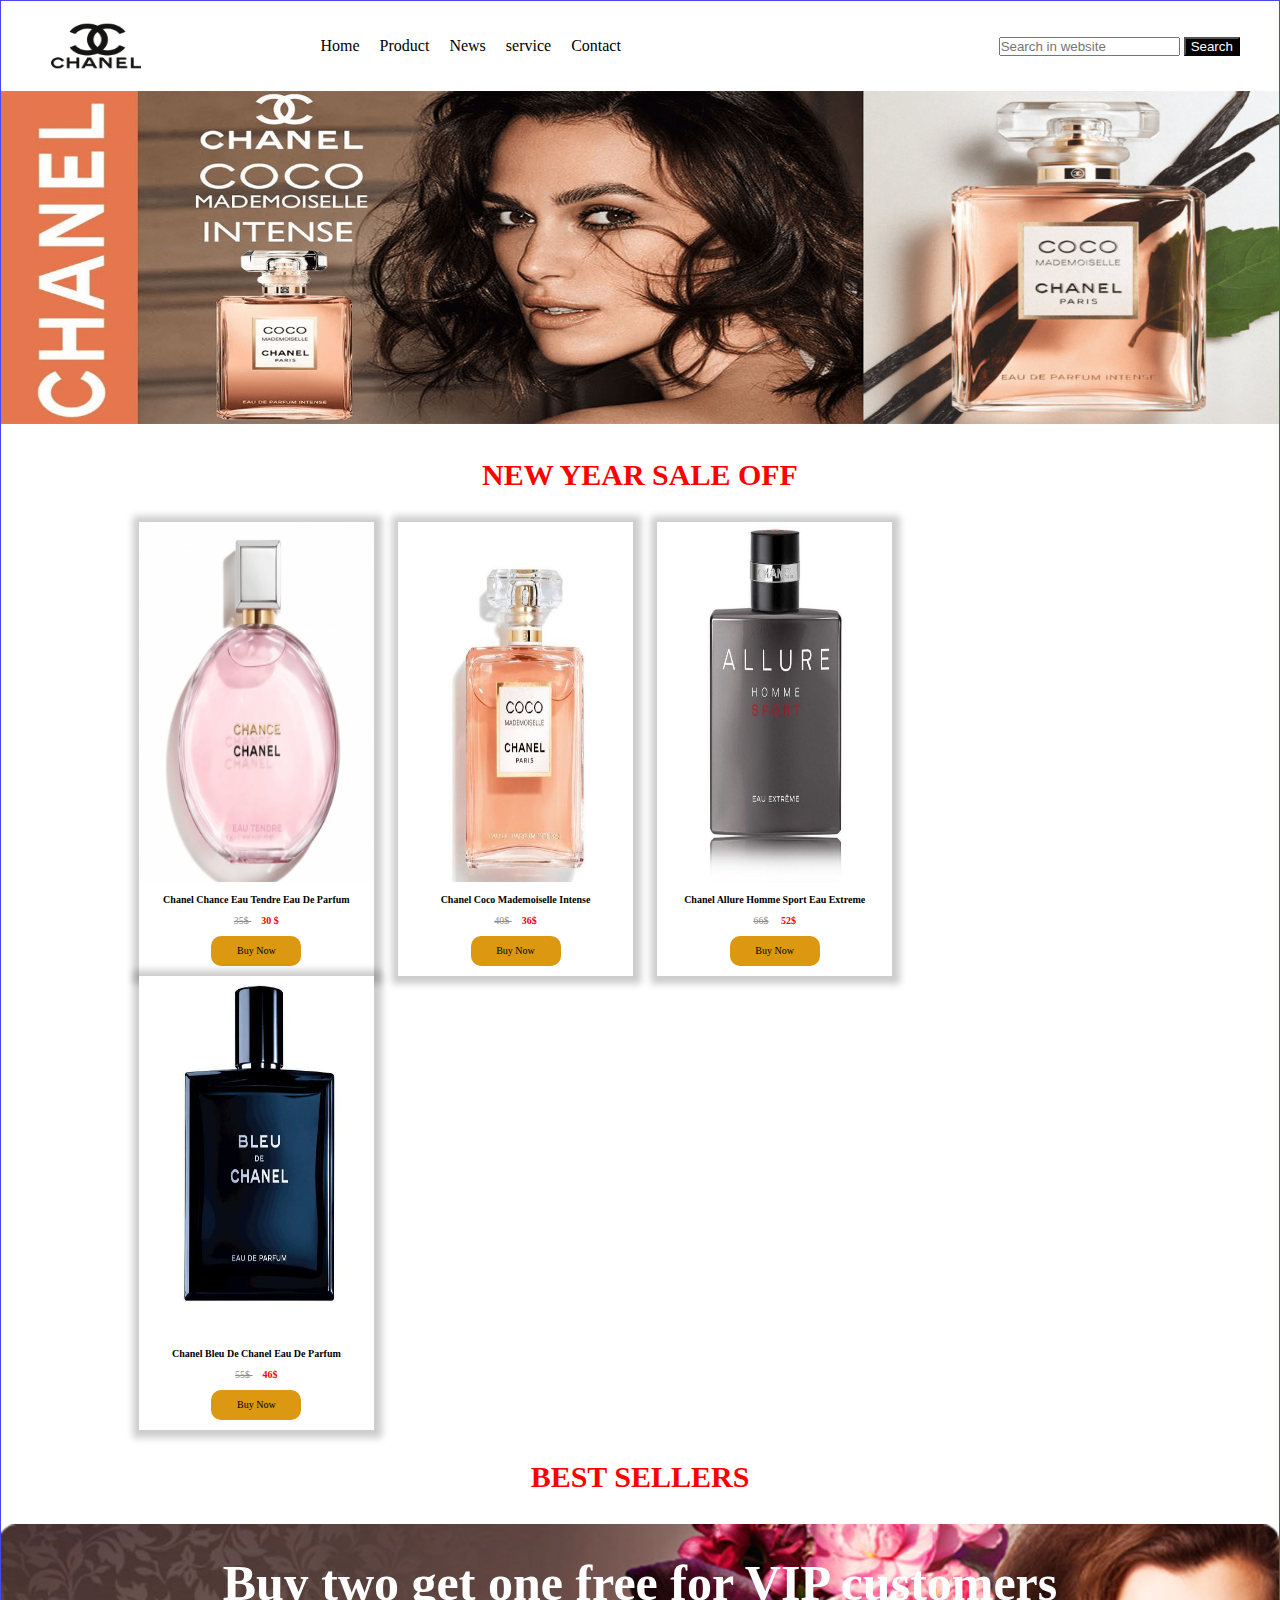
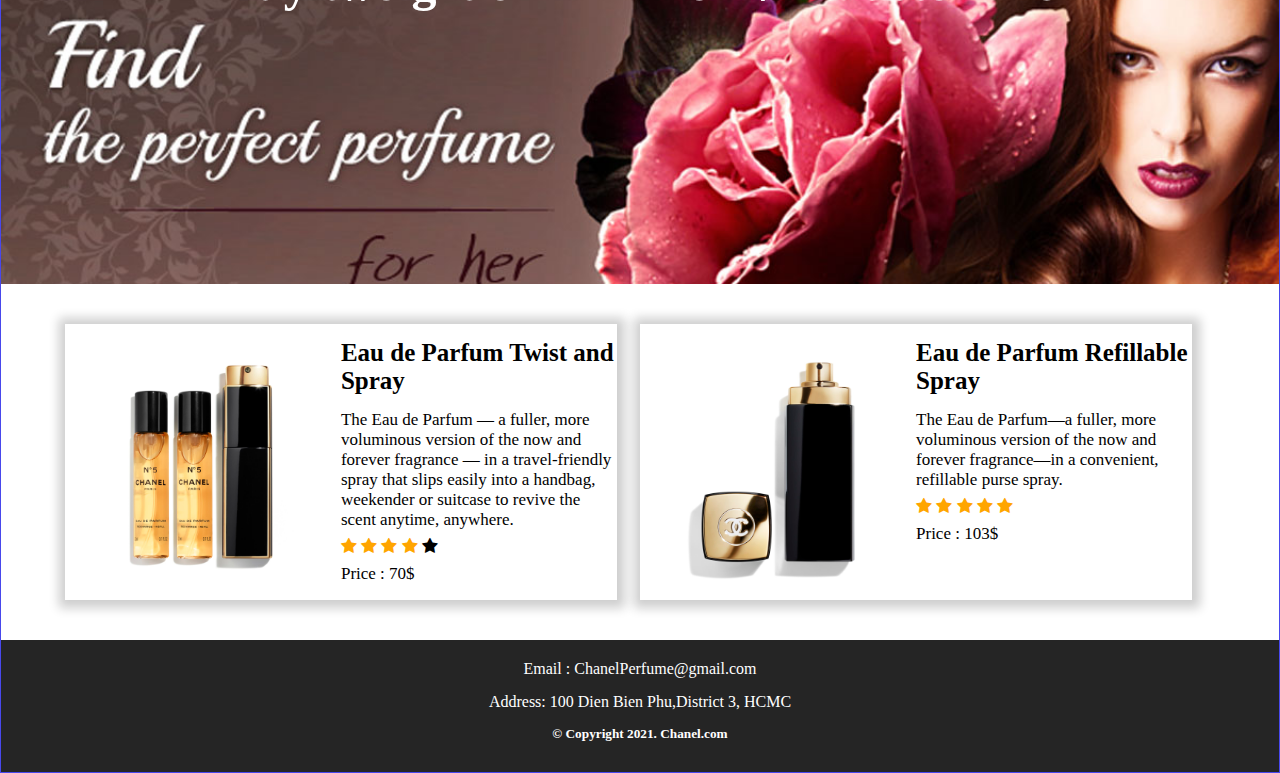
<file: Perfume_Website/index.html>
<!doctype html>
<html>

<head>
	<meta charset="utf-8">
	<title>Chanel perfume</title>

	<link href="https://fonts.googleapis.com/css?family=Playfair+Display&display=swap" rel="stylesheet">
	<link rel="stylesheet" href="https://cdnjs.cloudflare.com/ajax/libs/font-awesome/4.7.0/css/font-awesome.min.css">
	<style>
		.checked {
			color: orange;
		}
	</style>
	<link rel="stylesheet" href="styleindex.css">
</head>

<body>
	<div class="header">
		<div class="logochanel">
			<img src="images/logochanel.png">
		</div>
		<div class="link_a">
			<ul>
				<li><a href="#">Home</a></li>
				<li><a href="#">Product</a></li>
				<li><a href="#">News</a></li>
				<li><a href="#">service</a></li>
				<li><a href="#">Contact</a></li>
			</ul>
		</div>
		<div class="search">
			<form>
				<input type="text" placeholder="Search in website">
				<button type="submit">Search</button>
			</form>
		</div>
	</div>
	<div class="img_banner">
		<img src="images/Banner01.jpg" alt="Chanel" />
	</div>
	<div class="body">
		<h1>NEW YEAR SALE OFF</h1>
		<div class="sale_off">
			<img src="images/chance-eau-tendre-eau-de-parfum-300x300.png" alt="Chanel" />
			<h4>Chanel Chance Eau Tendre Eau De Parfum</h4>
			<p> <del>35$ </del> &nbsp; &nbsp; 30 $ </p>
			<div class="buy_now">Buy Now</div>
		</div>

		<div class="sale_off">
			<img src="images/Chanel-Coco-Mademoiselle-Intense-0-600x600.jpg" alt="Chanel" />
			<h4>Chanel Coco Mademoiselle Intense</h4>
			<p> <del>40$ </del> &nbsp; &nbsp; 36$ </p>
			<div class="buy_now">Buy Now</div>
		</div>
		<div class="sale_off">
			<img src="images/Chanel-Allure-Homme-Sport-Eau-Extreme-1-600x600.jpg" alt="Chanel" />
			<h4>Chanel Allure Homme Sport Eau Extreme </h4>
			<p> <del>66$</del> &nbsp; &nbsp; 52$ </p>
			<div class="buy_now">Buy Now</div>
		</div>
		<div class="sale_off">
			<img src="images/Chanel-Bleu-De-Chanel-Eau-De-Parfum-1-600x600.jpg" alt="Chanel" />
			<h4>Chanel Bleu De Chanel Eau De Parfum</h4>
			<p> <del>55$ </del> &nbsp; &nbsp; 46$ </p>
			<div class="buy_now">Buy Now</div>
		</div>
		<div style="clear: both;"></div>
	</div>
	<h1>BEST SELLERS</h1>
	<div class="vip">
		<h2>Buy two get one free for VIP customers</h2>
	</div>
	<div class="container">
		<div class="chanel_n5">
			<img src="images/Chanel_N5.jpg" />
			<h3>Eau de Parfum Twist and Spray</h3>
			<p>The Eau de Parfum — a fuller, more voluminous version of the now 	and forever fragrance — in a
				travel-friendly spray that slips easily into a handbag, weekender or suitcase to revive the scent
				anytime, anywhere.</p>
			<p>
				<span class="fa fa-star checked"></span>
				<span class="fa fa-star checked"></span>
				<span class="fa fa-star checked"></span>
				<span class="fa fa-star checked"></span>
				<span class="fa fa-star"></span>
			</p>
			<p>Price : 70$ </p>
		</div>
		<div class="chanel_n5">
			<img src="images/Chanel_N5_02.jpg" />

			<h3>Eau de Parfum Refillable Spray</h3>
			<p>The Eau de Parfum—a fuller, more voluminous version of the now and forever fragrance—in a convenient,
				refillable purse spray.</p>
			<p>
				<span class="fa fa-star checked"></span>
				<span class="fa fa-star checked"></span>
				<span class="fa fa-star checked"></span>
				<span class="fa fa-star checked"></span>
				<span class="fa fa-star checked"></span>
			</p>
			<p>Price : 103$ </p>
		</div>
		<div style="clear: both; margin-bottom: 10px;"></div>
	</div>
	<div class="footer">
		<p>Email : ChanelPerfume@gmail.com</p>
		<p>Address: 100 Dien Bien Phu,District 3, HCMC</p>
		<h5>&copy; Copyright 2021. Chanel.com</h5>
	</div>
</body>

</html>
</file>
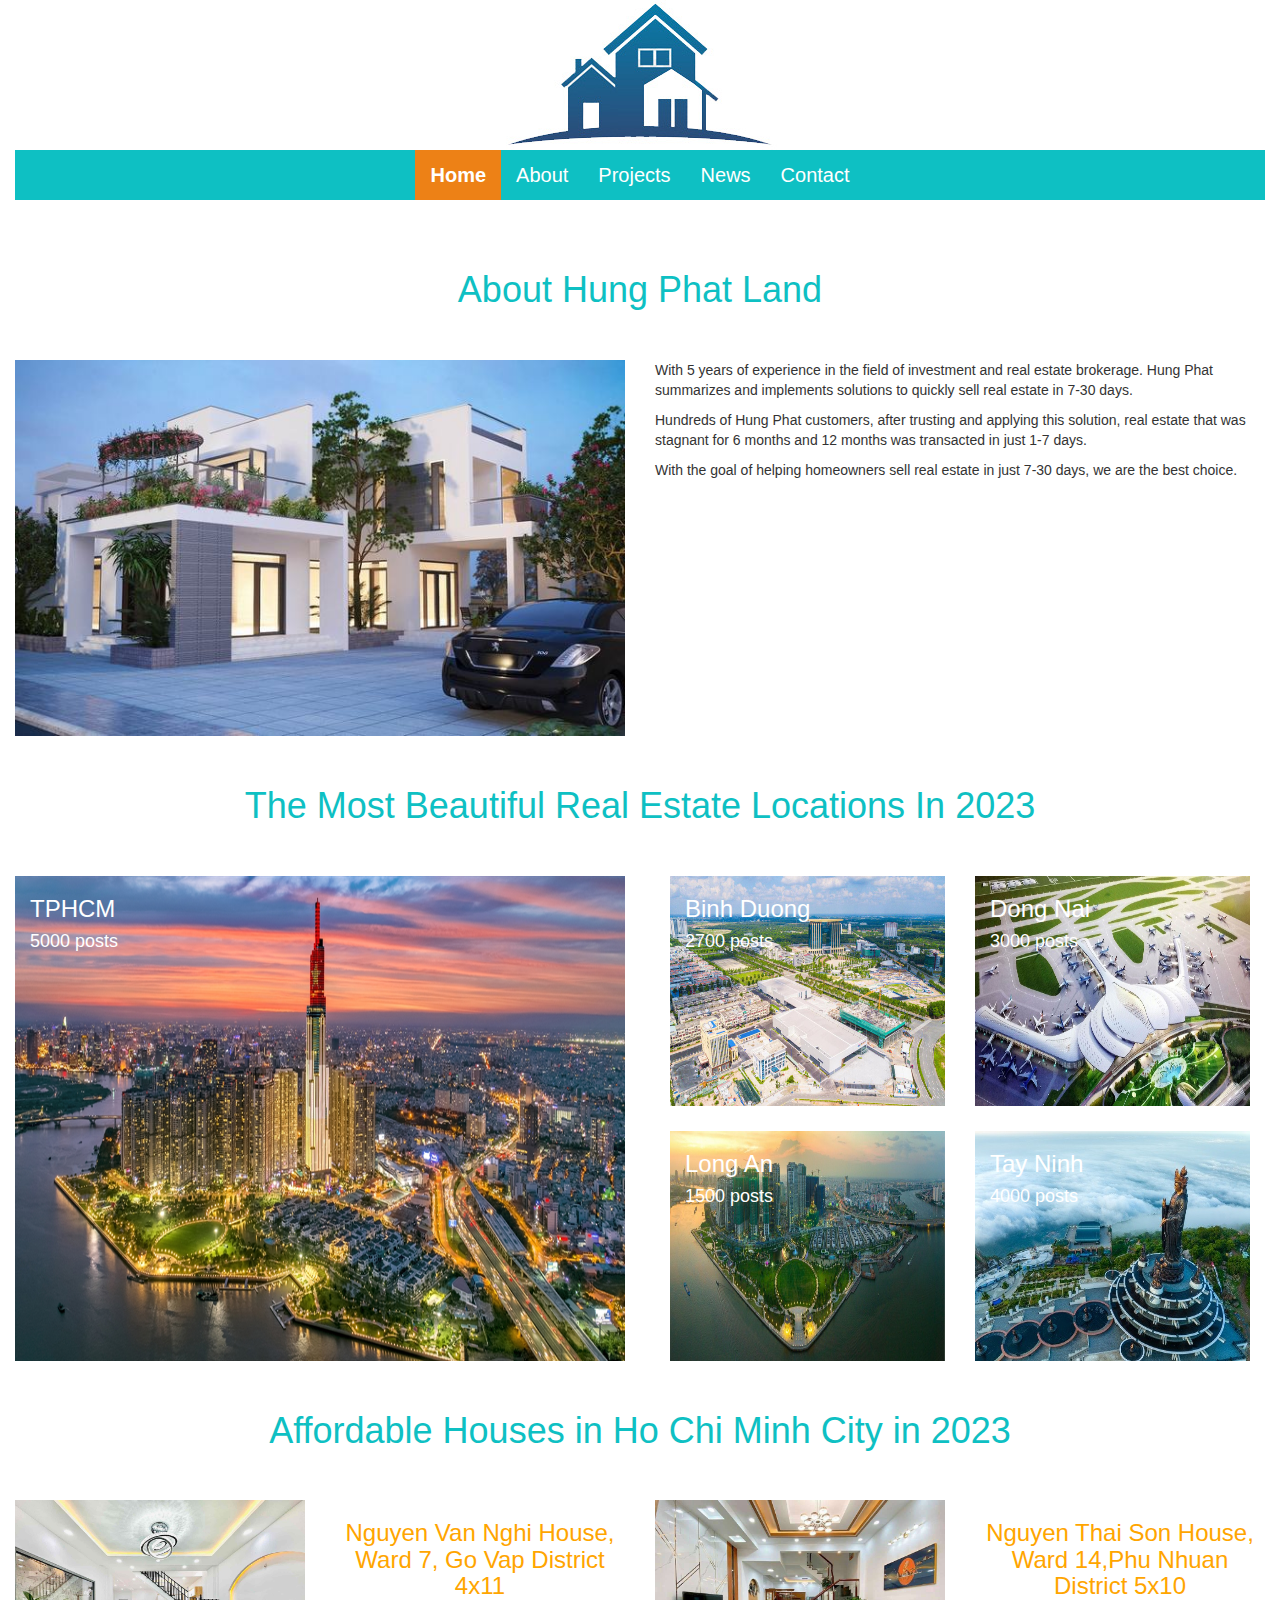
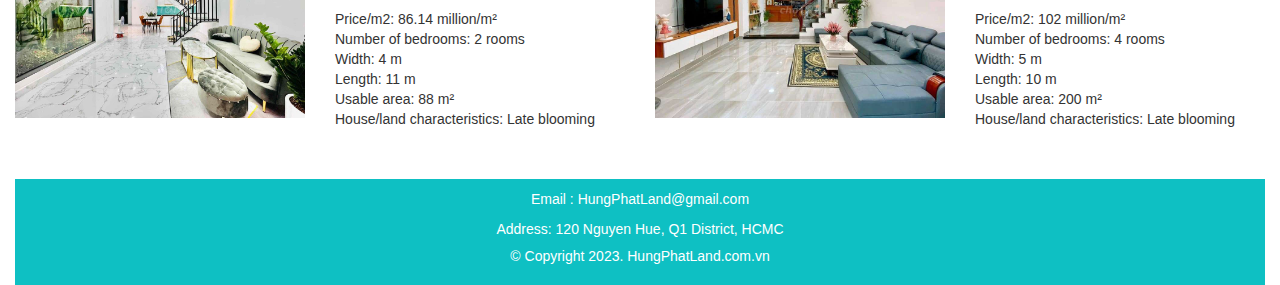
<file: Real_Estate_Website/index.html>
<!DOCTYPE html>
<html lang="en">
<head>
  <title>Hung Phat Land</title>
  <meta charset="utf-8">
  <meta name="viewport" content="width=device-width, initial-scale=1">
  <!-- Bootstrap -->
  <link href="css/bootstrap.min.css" rel="stylesheet">
  
  <!--Embed css here-->
  <link rel="stylesheet" href="./css/styleindex.css">
  
   
</head>
<body>

	<div class="container-fluid">
	
		<div class="header-logo">
			
			<div>
			
				<img src="images/LogoLand.jpg" alt="Minh Phat Real Estate"/>
		
			</div>
			
		</div>
		
		<div> <!--content menu-->
			
			 <nav class="navbar bg-primary"  role="navigation">
			  <div class="container-fluid menu">
				<!-- Brand and toggle get grouped for better mobile display -->
				<div class="navbar-header">
				  <button type="button" class="navbar-toggle" data-toggle="collapse" data-target="#bs-example-navbar-collapse-1">
					<span class="sr-only">Toggle navigation</span>
					<span class="icon-bar"></span>
					<span class="icon-bar"></span>
					<span class="icon-bar"></span>
				  </button>

				</div>

				<div class="collapse navbar-collapse" id="bs-example-navbar-collapse-1">
				  <ul class="nav navbar-nav">

					<li class="active"> <a href="index.html">Home</a> </li>

					<li ><a href="#">About</a></li>
					<li ><a href="#">Projects</a></li>
					<li><a href="#">News</a></li>
					<li><a href="#">Contact</a></li>
					
				  </ul>

				</div>
			  </div>
			</nav>
			
		</div> <!-- Finish div menu -->
		
		
		<div class="content-hungphat row"> <!--content About Hung Phat Land-->
		
			<div class="col-md-12">
				<h1 class="header-content">About Hung Phat Land</h1>
			</div>
			
			<div class="content-hungphat-img col-md-6">
				<img src="images/company.jpg" alt="Hung Thinh Land" />
			</div>
		
			
			<div class="content-hungphat-text col-md-6">
				<p>
					With 5 years of experience in the field of investment and real estate brokerage. Hung Phat summarizes and implements solutions to quickly sell real estate in 7-30 days.
				</p>
				
				<p>
					Hundreds of Hung Phat customers, after trusting and applying this solution, real estate that was stagnant for 6 months and 12 months was transacted in just 1-7 days.
				</p>
				<p>
					With the goal of helping homeowners sell real estate in just 7-30 days, we are the best choice.
				</p>
			</div>
			
			
		</div> <!--Finish content About Hung Phat Land-->
		
		
		<div> <!--content The Most Beautiful Real Estate Locations In 2023-->
			<div>
				<h1 class="header-content">The Most Beautiful Real Estate Locations In 2023</h1>
			</div>
			
		</div>
		
	
		<div class="content-img row"> <!--content images-->
		
			<div class="loation col-md-6">
			
				<img class="img-location-big" src="images/banner01.png" alt="TPHCM" />

				<div class="loation-text">
					<h3>TPHCM</h3>
					<h4>5000 posts</h4>
				</div>
			
			</div>
			
			<div  class="list-img-2 col-md-6">
			
				<div class="loation col-md-6 col-sm-12">

					<img  class="img-location"  src="images/Binhduong.jpg" alt="Binh Duong" />
					
					<div class="loation-text">
						<h3>Binh Duong</h3>
						<h4>2700 posts</h4>
					</div>

				</div>
					
				<div class="loation col-md-6 col-sm-12">

					<img  class="img-location"  src="images/dongnai.jpg" alt="Dong Nai" />
					
					<div class="loation-text">
						<h3>Dong Nai</h3>
						<h4>3000 posts</h4>
					</div>

				</div>
					
				<div class="loation col-md-6 col-sm-12">

					<img class="img-location"  src="images/Longan.jpeg" alt="Long An" />
					
					<div class="loation-text">
						<h3>Long An</h3>
						<h4>1500 posts</h4>
					</div>

				</div>

				<div class="loation col-md-6 col-sm-12">

					<img  class="img-location"  src="images/Tayninh.jpg" alt="Tay Ninh" />

					<div class="loation-text">	
						<h3>Tay Ninh</h3>
						<h4>4000 posts</h4>
					</div>

				</div>
			
			</div>
		
		</div> <!--finish content images-->
		
		
		<div class="row"> <!--content Affordable Houses in Ho Chi Minh City in 2023-->
		
			<div>
				
				<h1 class="header-content">Affordable Houses in Ho Chi Minh City in 2023</h1>
				
			</div>
			
			<div class="col-md-3">
				<img class="house-img" src="images/house_Nguyenvannghi.jpg" alt="Nguyen Van Nghi House" />
			</div>
			
			<div class="col-md-3">
				<h3 class="house-title">Nguyen Van Nghi House, Ward 7, Go Vap District 4x11</h3>
				<p>
					Price/m2: 86.14 million/m² <br>
					Number of bedrooms: 2 rooms <br>
					Width: 4 m <br>
					Length: 11 m <br>
					Usable area: 88 m² <br>
					House/land characteristics: Late blooming <br>
				</p>
				
			</div>
			
			
			<div class="col-md-3">
				<img class="house-img" src="images/House_Nguyenthaison.jpg" alt="Nguyen Thai Son House" />
			</div>
			
			<div class="col-md-3">
				<h3 class="house-title">Nguyen Thai Son House, Ward 14,Phu Nhuan District 5x10</h3>
				<p>
					Price/m2: 102 million/m² <br>
					Number of bedrooms: 4 rooms <br>
					Width: 5 m <br>
					Length: 10 m <br>
					Usable area: 200 m² <br>
					House/land characteristics: Late blooming <br>
				</p>
				
			</div>
			
			
			
		</div> <!--Finish content Affordable Houses in Ho Chi Minh City in 2023-->
		
		
		<div class="footer"> <!--content footer-->
			
			<div>
				
				<p>Email : HungPhatLand@gmail.com</p>
				<p>Address: 120 Nguyen Hue, Q1 District, HCMC</p>
				<h5>&copy; Copyright 2023. HungPhatLand.com.vn</h5>
			</div>
			
		</div> <!--Finish content footer-->
	
</div>
	
	<script src="js/Jquery.js"></script>
    <script src="js/bootstrap.min.js"></script>
	
</body>
	
</html>
</file>
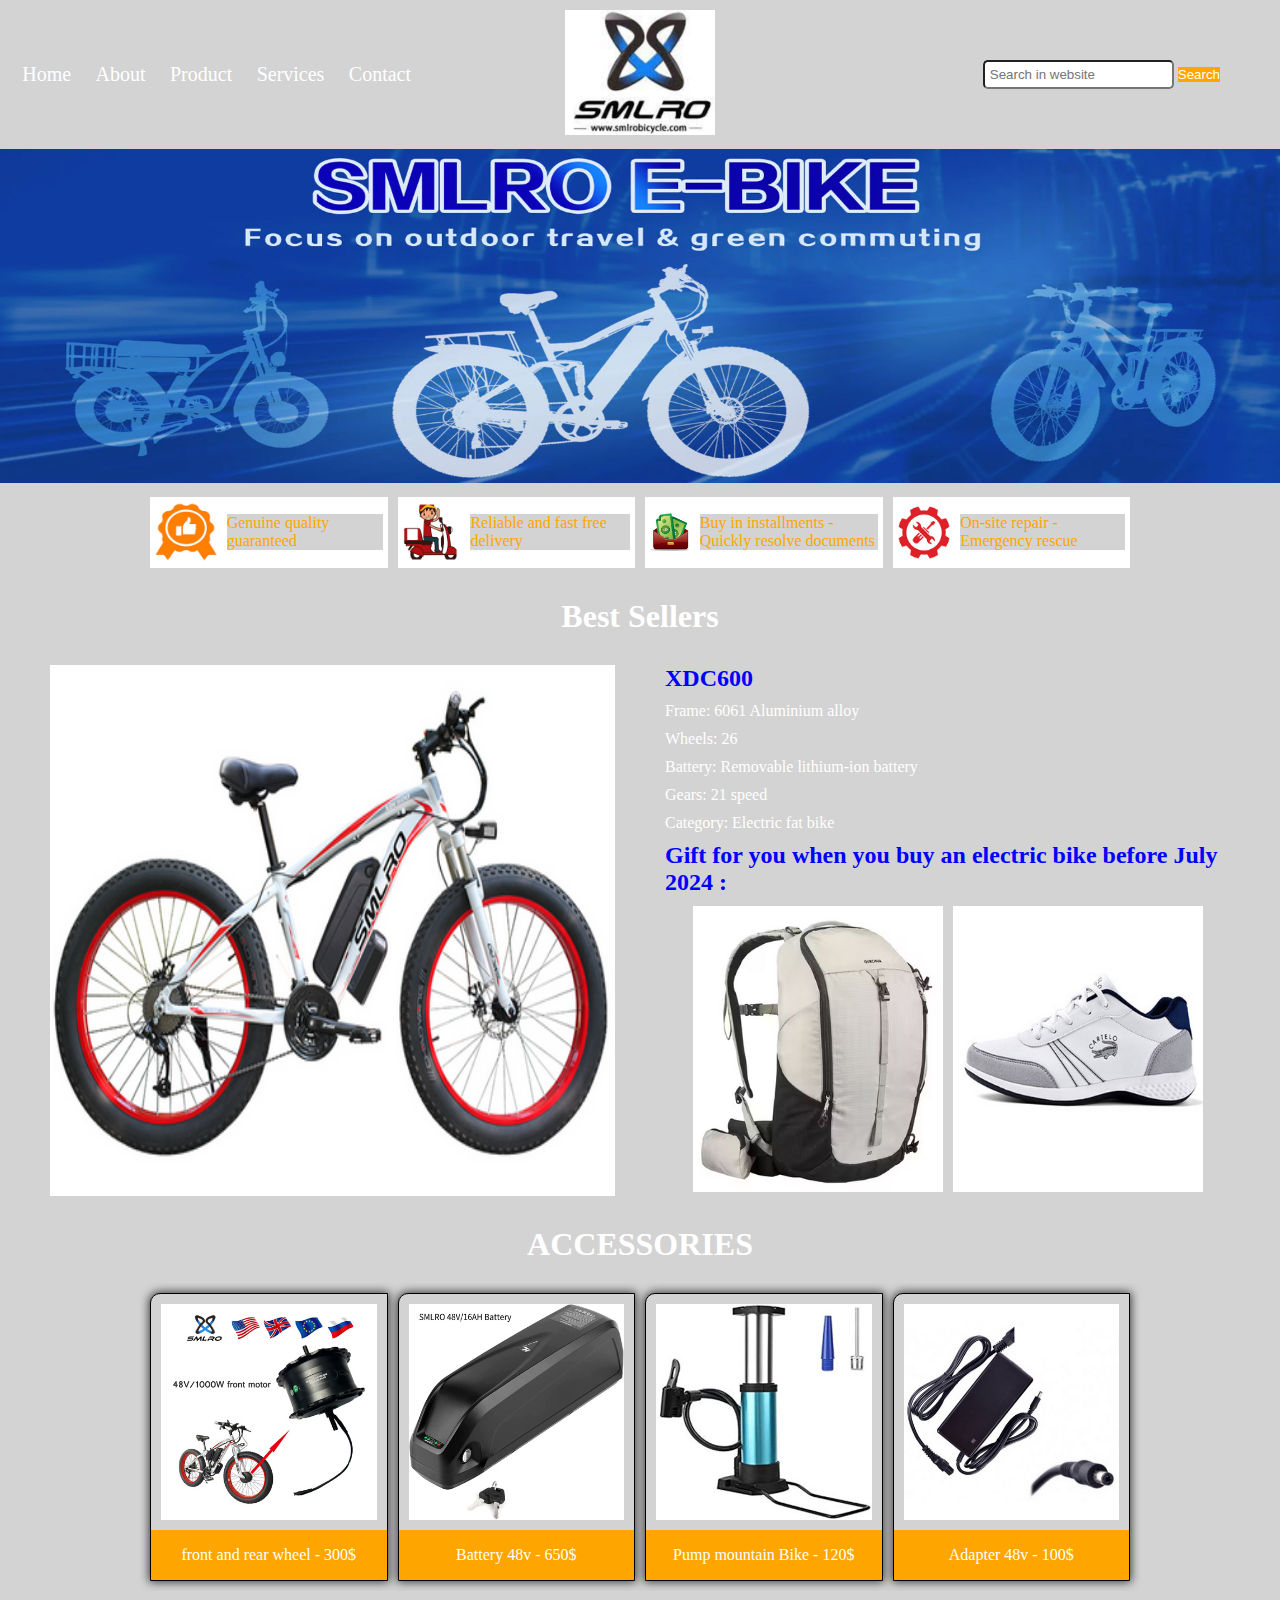
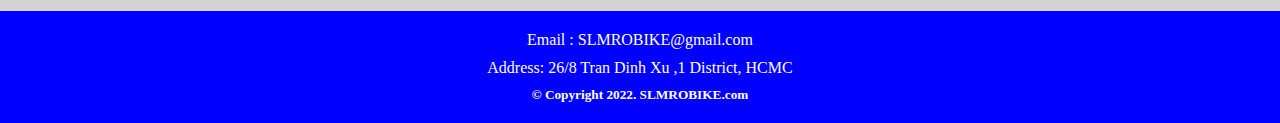
<file: SLMRO_Bicycle_Website/index.html>
<!doctype html>
<html>

<head>
	<meta charset="utf-8">
	<title>SLMRO-BYCYCLE</title>

	<!--Embed CSS here-->
	<link rel="stylesheet" href="CSS/style.css">

</head>

<body>

	<div class="header"> <!-- content header-->

		<div class="header-menu"> <!--content menu-->
			<ul>
				<li><a href="#">Home</a></li>
				<li><a href="#">About</a></li>
				<li><a href="#">Product</a></li>
				<li><a href="#">Services</a></li>
				<li><a href="#">Contact</a></li>
			</ul>
		</div><!-- Finish content menu-->

		<div class="header-logo">
			<a href="#"><img src="images/Logo.PNG" alt="SLMRO"></a>
		</div>


		<div class="header-search">
			<form>
				<input type="text" placeholder="Search in website">
				<button type="submit">Search</button>
			</form>
		</div>

	</div> <!--Finish header-->

	<!---------------------------------------------------------------------------------------------------------->

	<div class="banner"><!-- content banner-->

		<img src="images/Banner.jpg" alt="Electric bicycle - green environment" />

	</div><!--Finish Banner-->

	<!---------------------------------------------------------------------------------------------------------->

	<div class="content-services"> <!--content services-->

		<div>
			<img src="images/camket.jpg" />
			<p>Genuine quality guaranteed</p>
		</div>

		<div>
			<img src="images/Giaohang.jpg" />
			<p>Reliable and fast free delivery </p>
		</div>

		<div>
			<img src="images/tragop.jpg" />
			<p>Buy in installments - Quickly resolve documents </p>
		</div>

		<div>
			<img src="images/Baohanh.jpg" />
			<p>On-site repair - Emergency rescue</p>
		</div>

	</div> <!--Finish content services-->

	<!---------------------------------------------------------------------------------------------------------->

	<div> <!-- content  title Best Sellers-->

		<h1>Best Sellers</h1>

	</div> <!-- Finish content  title Best Sellers-->

	<div class="content-product"> <!--content product-->

		<div class="right">

			<img class="XDC600" src="images/XDC600.PNG" alt="XDC600" />

		</div>

		<div class="left">

			<h2>XDC600</h2>

			<p>Frame: 6061 Aluminium alloy</p>

			<p>Wheels: 26</p>

			<p>Battery: Removable lithium-ion battery</p>

			<p>Gears: 21 speed</p>

			<p>Category: Electric fat bike</p>

			<h2>Gift for you when you buy an electric bike before July 2024 :</h2>

			<div class="sub-item">

				<div>
					<img src="images/balo.PNG" alt="Climbing backpack" />
				</div>

				<div>
					<img src="images/giaythethao.PNG" alt="Sport shoes" />
				</div>

			</div>

		</div>

	</div> <!--Finish div product-->

	<!---------------------------------------------------------------------------------------------------------->

	<div> <!-- content  title ACCESSORIES-->

		<h1>ACCESSORIES</h1>

	</div> <!-- Finish content  title ACCESSORIES-->

	<div class="accessories"><!-- content accessories product-->

		<div class="accessories-item">
			<img src="images/front and rear wheel.jpg" alt="front and rear wheel" />
			<div class="accessories-title">
				front and rear wheel - 300$
			</div>
		</div>

		<div class="accessories-item">
			<img src="images/Battery_48V.jpg" alt="Battery 48v" />
			<div class="accessories-title">
				Battery 48v - 650$
			</div>

		</div>

		<div class="accessories-item">
			<img src="images/MountainBike.jpg" alt="Pump mountain Bike" />
			<div class="accessories-title">
				Pump mountain Bike - 120$
			</div>
		</div>

		<div class="accessories-item">
			<img src="images/adapter 48v.jpg" alt="Adapter 48v" />
			<div class="accessories-title">
				Adapter 48v - 100$
			</div>
		</div>

	</div> <!-- Finish content accessories product-->

	<!---------------------------------------------------------------------------------------------------------->

	<div class="footer"> <!--content footer-->

		<p>Email : SLMROBIKE@gmail.com</p>
		<p>Address: 26/8 Tran Dinh Xu ,1 District, HCMC</p>
		<h5>&copy; Copyright 2022. SLMROBIKE.com</h5>

	</div> <!-- Finish content footer-->


</body>

</html>
</file>
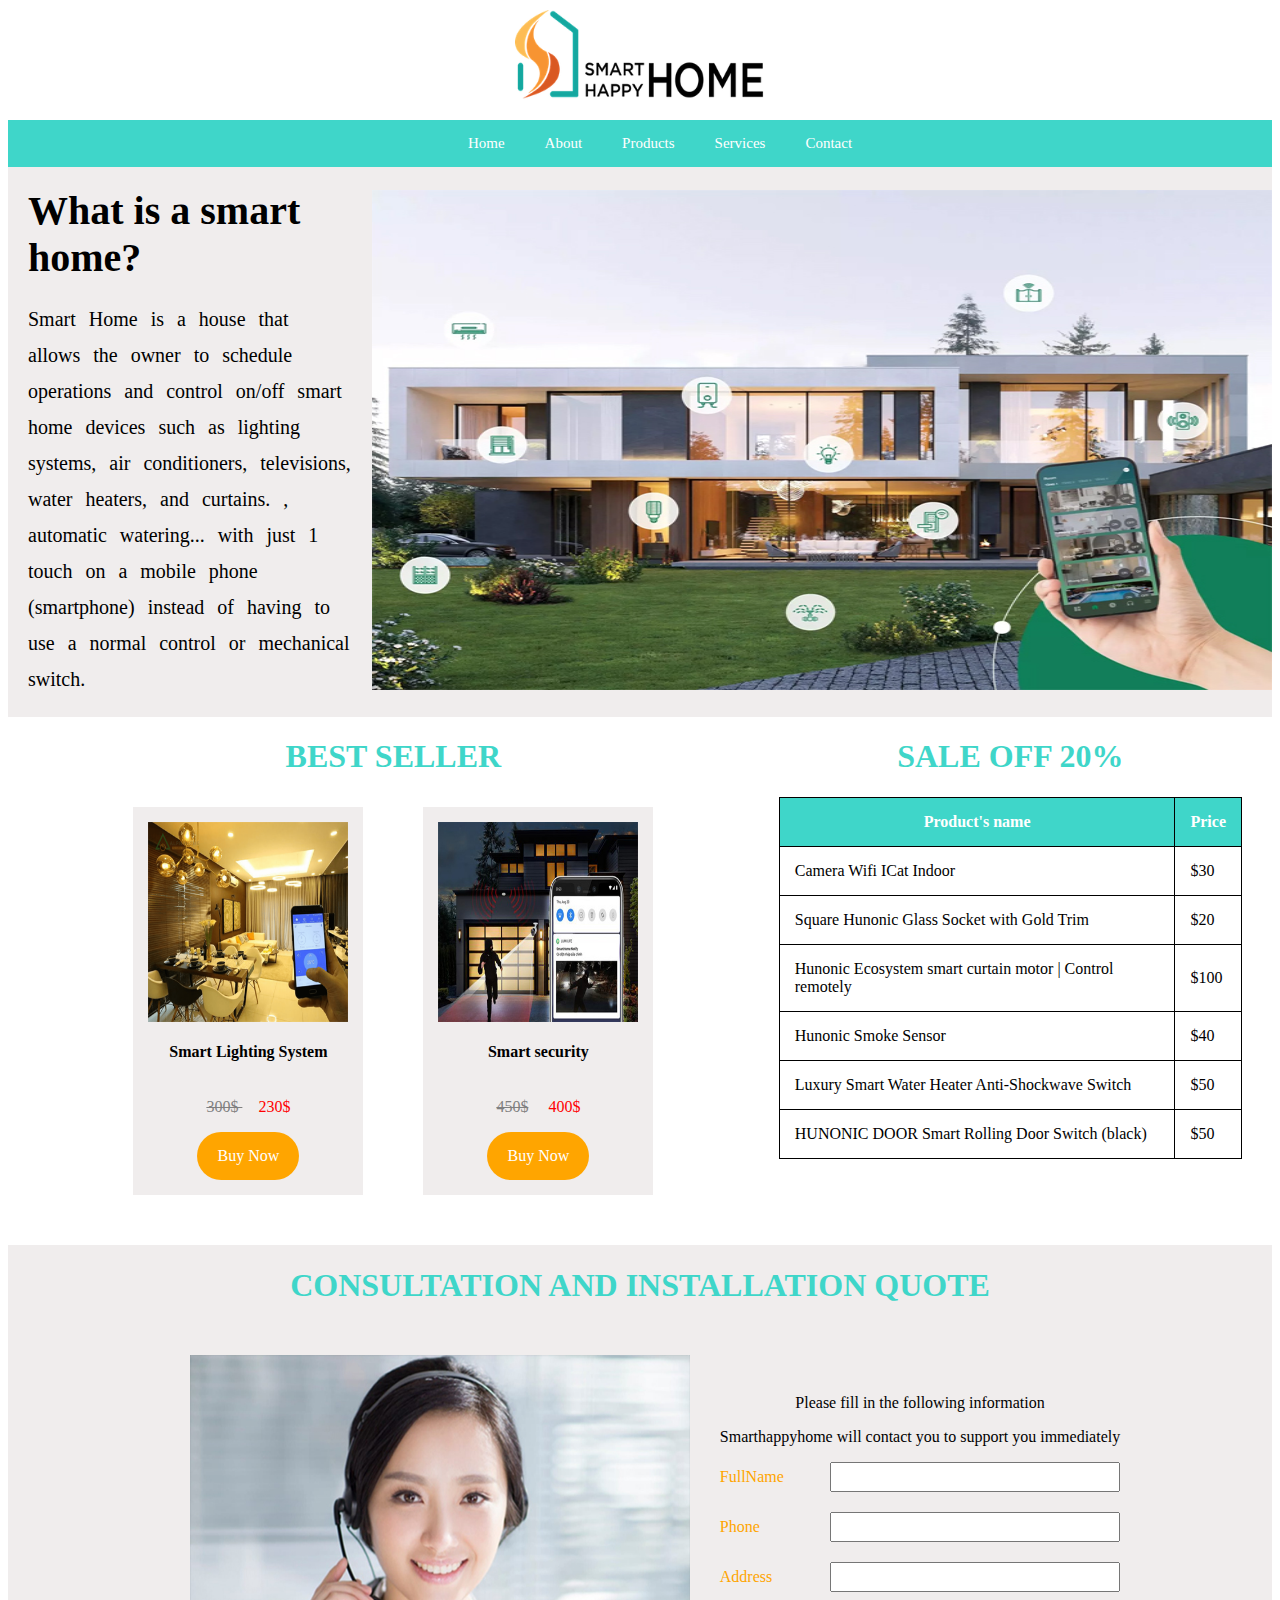
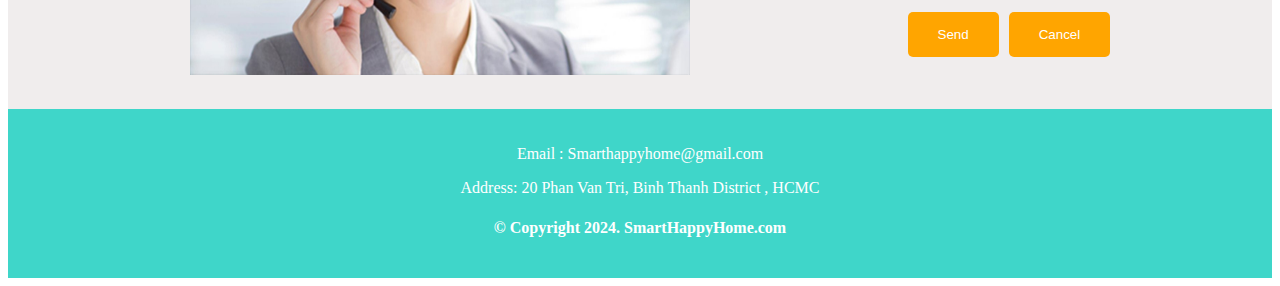
<file: Smart_Home_Website/index.html>
<!doctype html>
<html>
<head>
<meta charset="utf-8">
<title>Smart Happy Home</title>

<!--Embed CSS here-->
<link rel="stylesheet" href="CSS/styleindex.css">
</head>

<body>

<div> <!--content container-->
		
	<div class="header-logo"> <!--content logo-->
	
		<img src="images/Logosmart.png" alt="Smart happy home">

	</div> <!-- Finish content logo-->


	<div> <!--content Menu-->
  
		<div class="header-menu">
		 <ul >
			<li><a href="#">Home</a></li>
			<li><a href="#">About</a></li>
			<li><a href="#">Products</a></li>
			<li><a href="#">Services</a></li>
			<li><a href="#">Contact</a></li>
		  </ul>  
		</div>

	</div> <!-- Finish content Menu-->

	<div class="content-first"> <!-- content What is a smart home?-->

		<div class="content-firsttext"> <!--Text describing the content-->

			<h2>What is a smart home?</h2>

			<div></div> <!--create line-->

			<p>
				Smart Home is a house that allows the owner to schedule operations and control on/off smart home devices such as lighting systems, air conditioners, televisions, water heaters, and curtains. , automatic watering... with just 1 touch on a mobile phone (smartphone) instead of having to use a normal control or mechanical switch.
			</p>

			</div> <!-- Finish Text describing the content-->

		<div> 
			<img src="images/imgintro.jpg" alt="Smarthome Intro" />
		</div>

	</div> <!-- Finish content What is a smart home?-->


	<div class="content-seller"> <!--content BEST SELLER and SALE OFF 20%-->

		<div class="content-bestseller"> <!--content BEST SELLER-->

			<h1>BEST SELLER</h1>
				<div class="content-seller">
					<div class="bestseller">
						<img src="images/chieusang.png" alt="Chieu sang thong minh" />
						<h4>Smart Lighting System</h4>
						<p class="price"> <del style="color: gray;">300$ </del> &nbsp; &nbsp;  230$ </p>
						<div class="buynow">Buy Now</div>
					</div>
		
					<div class="bestseller">
						<img src="images/anninhthongminh.jpg" alt="Smart security" />
						<h4>Smart security</h4>
						<p class="price"> <del style="color: gray;">450$</del> &nbsp; &nbsp;  400$ </p>
						<div class="buynow">Buy Now</div>
					</div>
				</div>
			


		</div> <!-- Finish content BEST SELLER-->


		<div class="content-sale"> <!--content SALE OFF 20%-->

			<h1> SALE OFF 20%</h1>


			<table>
				<tr class="sale">
					<th>Product's name</th>
					<th>Price</th>
				</tr>

				<tr>
					<td> Camera Wifi ICat Indoor</td>
					<td>$30</td>
				</tr>

				<tr>
					<td> Square Hunonic Glass Socket with Gold Trim</td>
					<td>$20</td>
				</tr>

				<tr>
					<td> Hunonic Ecosystem smart curtain motor | Control remotely</td>
					<td>$100</td>
				</tr>

				<tr>
					<td> Hunonic Smoke Sensor</td>
					<td>$40</td>
				</tr>

				<tr>
					<td> Luxury Smart Water Heater Anti-Shockwave Switch</td>
					<td>$50</td>
				</tr>

				<tr>
					<td> HUNONIC DOOR Smart Rolling Door Switch (black)</td>
					<td>$50</td>
				</tr>

			</table>

		</div> <!-- Finish content SALE OFF 20%-->

		<div style="clear: both;"></div>

	</div> <!-- Finish content BEST SELLER and SALE OFF 20%-->


	<div class="content-consultation"> <!--content CONSULTATION AND INSTALLATION QUOTE-->

		<h1>CONSULTATION AND INSTALLATION QUOTE</h1>

		<div> <!--Image CONSULTATION AND INSTALLATION QUOTE-->
			<img src="images/tuvan.jpg" alt="SmartHome" />
		</div> <!-- Finish Image CONSULTATION AND INSTALLATION QUOTE-->

		<div> <!--Form CONSULTATION AND INSTALLATION QUOTE-->

			<div  class="form-consultation">

				<form action="#">

					<p>Please fill in the following information </p>

					<p>Smarthappyhome will contact you to support you immediately</p>

					<div	class="form-input">
						<label>FullName</label>
						<input type="text" name="fullname" />
					</div>

					<div class="form-input">
						<label>Phone</label>
						<input type="text" name="fullname" />
					</div>

					<div class="form-input">
						<label>Address</label>
						<input type="email" name="fullname" />
					</div>

					<div class="form-button" >

						<input type="submit" value="Send" class="buton"/>
						<input type="reset" value="Cancel" class="buton"/>
					</div>

				</form>

			</div>

		</div> <!-- Finish Form CONSULTATION AND INSTALLATION QUOTE-->

	<div style="clear: both"></div>

	</div> <!-- Finish content CONSULTATION AND INSTALLATION QUOTE-->


	<div class="content-footer"> <!--content footer-->

		<p>Email : Smarthappyhome@gmail.com</p>
		<p>Address: 20 Phan Van Tri, Binh Thanh District , HCMC</p>
		<h4>&copy; Copyright 2024. SmartHappyHome.com</h4>

	</div> <!-- Finish content footer-->

</div>	<!-- Finish content container-->

</body>
</html>
</file>
<file: Computer_Website/CSS/styleindex.css>
.header {
    display: flex;
    justify-content: space-between;
    align-items: center;
    margin: 0 20px;
}

.header__tile {
    color: red;
}

.header__logo img {
    width: 100px;
    height: 100px;
}

.header__search button {
    background-color: black;
    color: white;
    border: none;
    outline: none;
    padding: 4px;
}

.banner img {
    width: 100%;
}

.content {
    display: flex;
}

.menu {
    background-color: #333;
    flex: 1;

}

.navbar__left {
    color: white;
    list-style: none;
    padding: 0;
    margin: 0;
}

.navbar__left__link {
    padding: 20px;
}

.navbar__left__link a {
    color: white;
    text-decoration: none;
}

.navbar__left__link:hover {
    background-color: green;
}

.navbar__left li:first-child {
    background-color: rgb(0, 140, 255);
}


.accessories {
    width: calc((100%/12)*10);
}

.accessories__title {
    text-align: center;
    color: rgb(0, 162, 255);
    padding: 20px 0;
    margin-top: 0;
}

.accessories__list {
    display: flex;
    flex-wrap: wrap;
    margin: 0 40px;
}

.accessories__list__item {
    max-width: calc((100%/12)*4);
    margin-bottom: 50px;
   
}

.accessories__list__item__info {
    margin: auto;
    width: 80%;
    box-shadow: 0 0 10px rgba(0, 0, 0, 1);
    border-radius: 4px;
    overflow: hidden;
    text-align: center;
    padding: 20px 0;
}
.accessories__list__item__info div{
    background-color:orangered;
    color: white;
    width: fit-content;
    margin: auto;
    padding: 10px;
    border-radius: 8px;
}
.accessories__list__item__info img{
    width: 100%;
}
.accessories__list__item__info p{
    color: orangered;
    font-weight: bold;
}
.accessories__list__item__info del{
    color: grey;
    font-weight: 200;
}
.accessories__list__item__info div{
    cursor: pointer;
}
.accessories__list__item__info:a{
    background-color:white;
}
.footer{
    text-align:center;
    background-color: rgb(0, 140, 255);
    color: white;
}
.footer__content{
    padding: 10px 0;
}
</file>
<file: Dell_Laptop_Website/CSS/styleindex.css>
.header {
    display: flex;
    justify-content: space-between;
    align-items: center;
}

.header_logo img {
    width: 90%;
}

.banner img {
    width: 100%;
}

.best_seller {
    margin: 20px 0;
}

.best_seller-title, .accessories_title {
    text-align: center;
    color: red;
}

.best_seller-content {
    display: flex;
    justify-content: center;

}


.accessories_item-image, .accessories_item,
.accessories_item-content,
.best_seller-content-image, 
.best_seller-content-details {
    max-width: calc((100%/12)*5);
}

.best_seller-content-image img {
    width: 100%;
    height: 100%;
}

.best_seller-content-details {
    margin-left: 16px;
}

.best_seller-content-details-info {
    margin-left: 20px;
}

.best_seller-content-details-info h2 {
    color: rgb(0, 162, 255);
}

.best_seller-content-details-info p {
    border-bottom: 1px solid black;
}

.best_seller-content-image {
    margin-right: 16px;
}

.best_seller-content-image,
.best_seller-content-details,
.accessories_item {
    box-shadow: 0px 0px 10px rgba(0, 0, 0, 0.5);
}
.accessories{
    margin: 20px 0;
}
.accessories_list {
    display: flex;

}

.accessories_list {
    display: flex;
    justify-content: center;
}

.accessories_item {
    display: flex;
    margin: 0 16px;
    justify-content:space-around

}



.accessories_item-image img {
    width: 100%;
}

.accessories_item-content {
    text-align: justify;
}

.footer {
    text-align: center;
    background-color: rgb(0, 195, 255);
}

.footer-content {
    padding: 10px 0;
    ;
}
</file>
<file: Dynamic_Application_Website/css/styleindex.css>
.container {
    padding: 10px 10px 0;
}

.logo {
}

.logo img {
    display: block;
    width: 150px;
    margin: 0 auto;
}
.navbar {
    background-color: #a2a6a7;
}

.navbar ul {
    margin: 15px 0 0;
    display: flex;
    justify-content: center;
    list-style: none;
}

.navbar a {
    padding: 10px 25px;
    color: white;
    text-decoration: none;
    line-height: 40px;
}

.banners {
    display: flex;
}

.banners img {
    width: 50%;
}

.about {
    display: flex;
}

.about .left {
    padding: 20px 50px;
    width: 55%;
}

.left h2 {
    color: #34c2ef;
    font-weight: bold;
}

.left p {
    text-align: justify;
    font-size: 1.25em;
}

.about .right {
    margin-top: 30px;
    width: 45%;
}

.about .right img {
    width: 80%;
}

.heading {
    padding: 20px;
    text-align: center;
    color: #34c2ef;
}

.list {
    width: 900px;
    max-width: calc(100vw - 900 / 2 - 100px);
    margin: 0 auto;
    text-align: center;
    display: grid;
    grid-template-columns: repeat(3, 1fr);
    grid-template-rows: repeat(2, 1fr);
    gap: 15px;
}

.list .item {
    padding: 15px 5px;
    text-align: center;
    border: #f7b79d double 4px;
    border-radius: 15px;
}

.list .item p {
    font-size: 1.15em;
}

.list .button {
    padding: 10px 25px;
    display: inline-block;
    background-color: #07b5be;
    text-decoration: none;
    color: white;
    cursor: pointer;
}

.acc {
    width: 1300px;
    max-width: calc(100% - 50px);
    margin: 0 auto;
    display: flex;
    gap: 25px;
    align-items: center;
    justify-content: center;
}

.acc .item img {
    width: 100%;
    height: 300px;
    object-fit: cover;
}

.acc .item {
    padding: 20px;
    background-color: #ececec;
    text-align: center;
}

.acc .item p {
    color: #ef9f84;
    font-weight: bold;
    font-size: 1.2em;
}

.footer {
    margin-top: 20px;
    padding: 10px 0;
    text-align: center;
    color: white;
    background-color: #a2a6a7;
}
</file>
<file: Flora_Flower_Website/css/styleindex.css>
.header{
    display: flex;
    justify-content: space-between;
    align-items: center;
    margin: 0 30px;
}
.header__left,.header__right{
    font-size:34px;
    color: green;
    font-weight: bold;
    width:308px;
}
.header__logo{
    width: 100px;
    height: 100px;
    border-radius: 50%;
    border: 2px solid green;
    overflow: hidden;
}
.header__logo img{
    width: 100%;
}

.header__right p{
    text-align: right;
}
.menu{
    background-color: green;
}
.navbar{
    list-style: none;
    display: flex;
    justify-content: center;
    padding: 10px 0;
    margin-bottom: 0;
}
.navbar__link{
    margin: 0 34px;
}
.navbar__link a{
    color: white;
    text-decoration: none
}
.banner img{
    width: 100%;
}
.highlight{
    display: flex;
    margin-top: 10px;
}
.highlight__image{
    width: 30%;
}
.highlight__image img{
    width: 100%;
}
.highlight__content{
    width: 50%;
    margin-left: 20px;
}
.highlight__content h2{
    margin-top: 0;
    color: rgb(250, 65, 96);
}
.highlight__content p{
    font-weight: bold;
}
.highlight__content p:nth-child(5){
    color: rgb(250, 65, 96);
}
.highlight__content li{
    font-family: 'Ephesis', 'cursive';
    color: rgb(0, 81, 255);
   font-weight: bold;
}
.seller{
    margin-bottom: 40px;
}
.seller__title{
    text-align: center;
    color: green;
    font-weight: 700;
}
.seller__list{
    display: flex;
    justify-content:space-around;
    margin: 0 24px;
}
.seller__list__item{
    text-align:center;
    border: 4px solid grey;
    max-width: 20%;
    border-radius: 8px;
    overflow: hidden;
}
.seller__list__item__details{
    margin: 10px; 
}
.seller__list__item__details img{
    width: 100%;
}
.seller__list__item__details h3{
    color: green;
    font-weight: 600;
}
.seller__list__item__details p{
    color: red;
}
.seller__list__item__details div{
    color:white;
    background-color: orangered;
    padding: 10px;
    border-radius: 4px;
    width: fit-content;
    margin: auto;
    cursor: pointer;
}
.footer{
    text-align: center;
    background-color: green;
    color:white;
}
.footer__content {
    padding: 10px;
}
</file>
<file: Gaming_Laptop_Website/CSS/styleindex.css>
.header {
    display: flex;
    justify-content: space-between;
}

.header_search {
    margin: auto 0;
}

.header_menu {
    margin: auto 0;
}

.openbtn {
    margin-right: 100px;
}
.header_search button{
    background-color: #F76E12;
    border: none;
    color: white;
    padding: 8px;
}
.header_search input{
    padding: 6px 16px 6px 0px;
}
.header_banner img {
    width: 100%;
}

.best_seller-title {
    text-align: center;
    color: red;
    margin: 34px 0;
}

.best_seller_info {
    display: flex;
    justify-content: center;
}

.best_seller_info-image {
    text-align: center;
    max-width: 62%;
    margin-right: 60px;
}

.best_seller_info-image img {
    width: 100%;
    height: 100%;

}

.best_seller_info-detail {
    text-align: justify;
    font-weight: 300;
    max-width: 38%
}

.best_seller_info-detail h2 {
    color: rgb(0, 140, 255);
    margin-top: 0;
}

.best_seller_info-detail span {
    color: orangered;
    font-weight: bold;
    font-style: italic;
}

.new_sale_off {
    margin: 50px 0;
}

.new_sale_off-title {
    text-align: center;
    margin: 34px 0;
    color: red;
}

.new_sale_off-list {
    display: flex;
    justify-content: center;
}

.new_sale_off-item {
    margin: 0 10px;
    text-align: center;
    border-radius: 6px;
    box-shadow: 0px 0px 10px rgba(0, 0, 0, 0.5);
    overflow: hidden;
    max-width: 280px;
}

.new_sale_off-item img {
    width: 100%;
}

.new_sale_off-item p {
    color: red;
    font-weight: 800;
}

.new_sale_off-item del {
    color: gray;
    font-weight: 200;
}
.new_sale_off-item h4::first-letter{
    text-transform: uppercase;
}

.new_sale_off-item div {
    background-color: rgb(255, 136, 0);
    width: 80px;
    margin: auto;
    padding: 10px;
    margin-bottom: 20px;
    color: white;
    border-radius: 10px;
}

.footer {
    text-align: center;
    background: rgb(255, 136, 0);
    color: white;
}

.footer_content {
    padding: 10px 0;
}
</file>
<file: IceCream_Website/css/styleindex.css>
.header-container {
    display: flex;
    justify-content: space-between;
    align-items: center;
}

.header-text {
    text-align: center;
    font-family: 'Ephesis';
    font-size: 34px;
    font-weight: 600;
    color: green;
    width: 500px;
    flex-shrink: 0;
}

.header-logo img {
    border-radius: 50%;
    border: 2px solid green;
    width: 150px;
    height: 150px;
}

.menu {
    background-color: green;
}

.navbar {
    list-style: none;
    display: flex;
    justify-content: center;
    padding: 10px 0;
    margin-bottom: 0;
}

.navbar__link {
    margin: 0 34px;
}

.navbar__link a {
    color: white;
    text-decoration: none;
    font-size: 20px;
}

.banner {
    display: flex;
}

.banner img {
    width: 50%;
}

.highlight {
    display: flex;
    margin-top: 20px;
}

.highlight-image {
    width: 30%;
    flex-shrink: 0;
}

.highlight-image img {
    width: 100%;
    height: 100%;
}

.highlight-content {
    flex-grow: 1;
    padding-left: 30px;
}

.highlight-content h2 {
    margin-top: 0;
    color: rgb(250, 65, 96);
}

.highlight-content p {
    font-weight: 600;

}

.highlight-content p:nth-child(5) {
    color: rgb(250, 65, 96);
}

.highlight-content ul {
    list-style: circle;
}

.highlight-content li {
    font-family: 'Ephesis', 'cursive';
    color: #B1D9CE;
    font-weight: bold;
    font-size: 26px;
}

.order {
    display: flex;
    justify-content: center;
    margin-top: 30px;
}

.menu-list {
    margin: 0 40px;
    width: 300px;

}

.menu-list_header {
    background-color: green;
    color: white;
    padding: 10px 10px;
    text-align: center;
}


.menu-list_header-first {
    margin: 0;
    font-size: 20px;
    font-weight: 600;
}

.menu-list_header-second {
    display: flex;
    align-items: center;
    justify-content: center;
}

.minus {
    width: 80px;
    margin: 0;
    display: inline-block;
}

.menu-list_content {
    background-color: #E9E3E3;
    padding: 10px 10px;
}

.menu-list_item {
    display: flex;
    justify-content: space-between;
    align-items: center;
    margin-bottom: 10px;
}

.menu-list_item label, input {
    cursor: pointer;
}

.menu-list_item-price {
    color: #F7732B;
    font-weight: 600;
}

.menu-list_footer {
    background-color: #F7732B;
    color: white;
    padding: 20px 20px;
    text-align: center;
    font-size: 18px;
    display: none;
}

.order-button {
    background-color: #F7732B;
    color: white;
    padding: 10px 40px;
    border-radius: 8px;
    border: none;
    cursor: pointer;
    margin-top: 10px;
    margin-left: calc(70% - 80px);
}



.total {}

.total-price {}

.footer {
    background-color: green;
    padding: 10px 0;
    text-align: center;
    color: white;
    margin-top: 20px;
}
</file>
<file: Perfume_Website/styleindex.css>
*{
    padding: 0;
    margin: 0;
    box-sizing: border-box;
}
body{
    width: 100%;
    height: 100%;
    border: solid 1px rgb(72, 72, 236);
}
.header{
    height: 10vh;
    display: flex;
}
.logochanel{
    
    margin-left: 50px;
    width: calc(25% - 50px);
    height: auto;
    display: flex;
    justify-content: flex-start;
    align-items: center;
}
.header img{
    width: 90px;
    height:70px;
}
.link_a{
    width: 50%;
}
.link_a ul{
    display: flex;
    list-style-type: none;
    /* padding-top: 1%; */

}
.link_a ul li{
    height: 10vh;
    display: flex;
    justify-content: center;
    align-items: center;
}
.link_a ul li a{
    text-decoration: none;
    color: black;
    margin-right: 20px;


}
.search{
    width: 25%;
    display: flex;
    justify-content: center;
    align-items: center;

}
.search button{
    background-color: black;
    color: white;
    padding: 0 5px;
}
.img_banner{
        width: 100%;
}
img{
    width: 100px;
}
.img_banner img{
    object-fit: fill;
    width: 100%;
}
.body{
    width: 80%;
    height: 100%;
    margin: 0 auto;
}
h1{
    text-align: center;
    color: red;
    margin: 30px;
    font-size: 30px;
}
.sale_off{
    box-shadow: rgba(0, 0, 0, 0.2) 1px 1px 7px 7px;
    display:inline-block;
    margin: 0 10px;
    /* height: 60vh; */
    max-width: fit-content;
    width: calc(92% / 4);
    font-size: 10px;
    text-align: center;
}
.sale_off img{
    width: 100%;
    height: 40vh;
    max-width: fit-content;
    margin-bottom: 10px;
}
.sale_off p{
    font-weight: 700;
    color: red;
    margin-top: 10px;
    margin-bottom: 10px;

}
.sale_off p del{
    font-weight: normal;
    color: rgb(147, 140, 140);
}
.sale_off .buy_now{
    width: 90px;
    height: 30px;
    background-color: rgb(219, 152, 16);
    margin: 0 auto;
    border-radius: 10px;
    margin-bottom: 10px;
    display: flex;
    align-items: center;
    justify-content: center;
}
.vip{
    background-image: url(images/Banner02.jpg);
    height: 40vh;
    background-repeat: no-repeat;
    background-size: cover;
}
.vip h2{
    color: white;
    padding-top: 30px;
    text-align: center;
    font-size: 50px;
}
.container{
    width: 90%;
    height: 30%;
    display: flex;
    margin: 0 auto;
    margin-top: 40px;
    justify-content: space-between;
    margin-bottom: 40px;
}
.chanel_n5{
    box-shadow: rgba(8, 8, 10, 0.2) 1px 1px 10px 7px;
    width: 48%;
    height: 100%;
}
.chanel_n5 img{
    float: left;
    width: 50%;
    max-width: fit-content;
}
.chanel_n5 h3{
    margin: 15px 0;
    font-size: 25px;
}
.chanel_n5 p{
    font-size: 17px;
    margin-bottom: 7px;
}
.footer{
    background-color: rgba(0, 0, 0, 0.854);
    color: white;
    text-align: center;
    padding-top: 20px;
    padding-bottom: 15px;

}
.footer p,h5{
    margin:0 0 15px 0;
}
</file>
<file: Real_Estate_Website/css/styleindex.css>
.header-logo {
  text-align: center;
}

.menu {
  display: flex;
  justify-content: center;
}

.header-content {
  color: #0ec0c3;
  text-align: center;
  margin: 50px 0;
}

.content-hungphat-text {
}

.content-hungphat-img img {
  width: 100%;
}
.img-location-big {
  width: 100%;
  height: 485px;
}

.loation:nth-child(1) .img-location,
.loation:nth-child(2) .img-location {
  width: 100%;
  height: 230px;
  margin-bottom: 25px;
}

.img-location {
  width: 100%;
  height: 230px;
}

.loation {
  position: relative;
}

.loation-text {
  color: white;
  position: absolute;
  left: 30px;
  top: 0;
}

.house-img {
  width: 100%;
}

.house-title {
  text-align: center;
  color: orange;
}

.footer {
  background-color: #0ec0c3;
  color: white;
  text-align: center;
  padding: 10px 0;
  margin-top: 40px;
}

@media screen and (max-width: 768px) {
  .menu {
    display: flex;
    justify-content: flex-end;
  }
  .content-hungphat-img {
    margin-bottom: 10px;
  }

  .loation:nth-child(1) .img-location,
  .loation:nth-child(2) .img-location {
    height: 385px;
  }

  .img-location {
    width: 100%;
    height: 385px;
    margin-bottom: 25px;
  }

  .list-img-2 {
    margin-top: 20px;
  }
}
</file>
<file: SLMRO_Bicycle_Website/CSS/style.css>
body,
* {
    padding: 0;
    margin: 0;
    overflow-x: hidden;
    background-color: lightgray;
}

.header {
    display: grid;
    grid-template-columns: repeat(3, 1fr);
    gap: 10px;
    padding: 10px;
}

.header-menu ul {
    list-style: none;
    height: 100%;
    padding: 0;
    margin: 0;
    display: flex;
    justify-content: space-around;
    align-items: center;
}


.header-menu ul li a {
    text-decoration: none;
    color: white;
    font-size: 20px;
}

.header-logo {
    display: flex;
    justify-content: center;
    align-items: center;
}

.header-logo img {
    width: 150px;
}

.header-search {
    display: flex;
    justify-content: flex-end;
    align-items: center;
}

.header-search input {
    padding: 5px;
    border-radius: 5px;
    background-color: white;
}

.header-search button {
    background-color: orange;
    color: white;
    border: none;
    margin-right: 50px;

}


.banner img {
    width: 100vw;
}

.content-services {
    display: grid;
    grid-template-columns: repeat(4, 1fr);
    gap: 10px;
    padding: 10px 150px;
}

.content-services div {
    background-color: white;
    display: flex;
    align-items: center;
    gap: 10px;
    padding: 5px;
}

.content-services div img {
    width: 70px;
}

.content-services div p {
    color: orange
}

h1 {
    text-align: center;
    color: white;
    margin: 20px;
}

.content-product {
    display: grid;
    grid-template-columns: repeat(2, 1fr);
    gap: 50px;
    padding: 10px 50px;
    align-items: stretch;
}

.content-product .right {
    height: 100%;
    overflow: hidden;
}

.content-product .left {
    height: 100%;
    overflow: hidden;
}

.content-product img.XDC600 {
    width: 100%;
    height: 100%;
}

.content-product h2 {
    color: blue;
    margin-bottom: 10px;
}

.content-product p {
    color: white;
    margin: 10px 0;
}

.content-product .sub-item {
    display: flex;
    justify-content: center;
    gap: 10px;
}

.content-product .sub-item img {
    width: 250px;
}

.accessories{
    display: grid;
    grid-template-columns: repeat(4, 1fr);
    gap: 10px;
    padding: 10px 150px;
}

.accessories .accessories-item {
    display: flex;
    flex-direction: column;
    align-items: center;
    border: 1px solid black;
    border-top-left-radius: 10px;
    box-shadow: 0px 0px 10px 1px rgba(0,0,0,0.75);
}

.accessories .accessories-item img{
    width: calc(100% - 20px);
    margin: 10px;
}

.accessories .accessories-title{
    width: 100%;
    background-color: orange;
    color: white;
    line-height: 50px;
    display: flex;
    justify-content: center;
}

.footer{
    display: flex;
    flex-direction: column;
    align-items: center;
    gap: 10px;
    margin-top: 20px;
    padding: 20px;
    background-color: blue;
    color: white;
}

.footer p,h5{
    background-color: inherit;
}
</file>
<file: Smart_Home_Website/CSS/styleindex.css>
.header-logo{
    margin: 10px 0;
    display: flex;
    justify-content: center;
    align-items: center;
}
.header-logo img{
 width: 250px;
 height: 100px;
}
.header-menu{
    background-color: rgb(63, 214, 201);
    display: flex;
    justify-content: center;
    align-items: center;
    font-size: 15px;
}
.header-menu ul{
    display: flex;
    list-style: none;
}
.header-menu ul li{
    margin: 0 20px;
}
.header-menu ul li a{
    color: white;
    text-decoration: none;
}
.content-first{
    background-color: rgb(240, 237, 237);
    display: flex;
   align-items: center;
}
.content-first img{
    width: 100vh;
    height: 500px;
}
.content-firsttext h2{
    font-size: 40px;
    display: flex;
    flex-direction: row-reverse;
    margin: 20px;
}
.content-firsttext p{
    margin: 20px;
    font-size: 20px;
    line-height: 1.8;
    word-spacing: 8px;
}
.content-seller{
    display: flex;
    justify-content: center;
    margin-bottom: 20px;
}
.content-bestseller{
   justify-content: center   ;
    display: flex;
    flex-wrap: wrap;
}
.content-bestseller h1{
    text-align: center;
    width: 100%;
    color: rgb(63, 214, 201);
}
.bestseller {
    background-color: rgb(240, 237, 237);
    padding: 15px;
    margin: 10px 30px;
    display: flex;
    flex-direction: column;
    justify-content: center;
    align-items: center;
}
.bestseller img{
    width: 200px;
    height: 200px;
}
.price{
color: red;
}
.buynow{
    background-color: orange;
    color: white;
    padding: 15px 20px;
    border-radius: 25px; 
    box-sizing: border-box; 
}
.content-sale{
    margin-right: 30px;
}
.content-sale h1{
    text-align: center;
    color: rgb(63, 214, 201);
}
.content-sale table{
    width: 100%;
    border-collapse: collapse;
    border: 1px solid black;
}
.content-sale th,td{
    border: 1px solid black;
    padding: 15px;
}
.sale{
    background-color: rgb(63, 214, 201);
    color: white;
}
.content-consultation{
    justify-content: center;
    display: flex;
    flex-direction: row;
    flex-wrap: wrap;
    align-items: center;
    background-color: rgb(240, 237, 237);
}
.content-consultation img{
    padding: 30px;
    width: 500px;
    height: 320px;
}
.content-consultation h1{
    color: rgb(63, 214, 201);
    width: 100%;
   text-align: center;
}
.form-consultation{
    display: flex;
    justify-content: center;
    text-align: center;
}
.form-input {
    display: flex; 
    align-items: center; 
    margin-bottom: 20px;
}
.form-input label {
    color: orange;
    width: 100px; 
    margin-right: 10px; 
    text-align: left;
}

.form-input input {
    flex: 1; 
    padding: 5px; 
    font-size: 14px;
}
.form-button{
    display: flex;
    justify-content: right;
}
.buton{
    margin-right: 10px;
    color: white;
    background-color: orange;
    border-radius: 5px;
    border: none;
    padding: 15px 30px;
}
.content-footer{
    background-color: rgb(63, 214, 201);
    color: white;
    text-align: center;
    padding: 20px;

}
</file>
